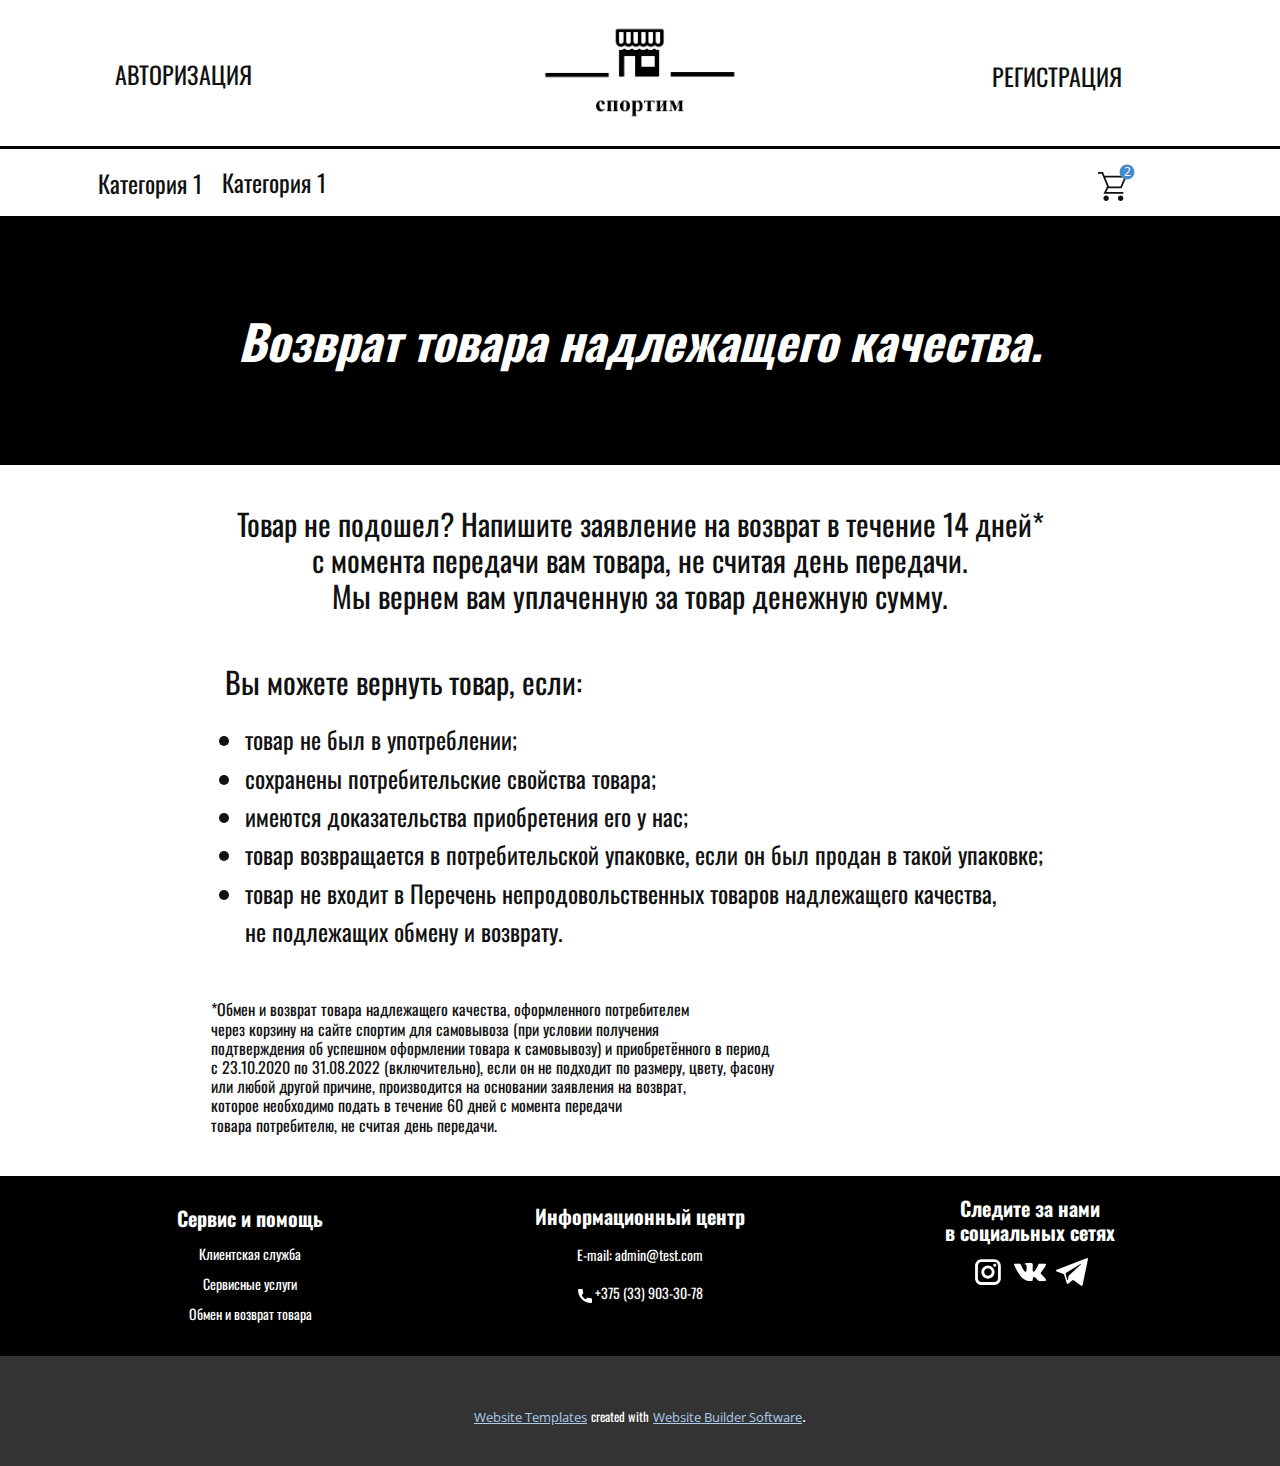
<file: homepageNew/index.html>
<!DOCTYPE html>
<html style="font-size: 16px;">
  <head>
    <meta name="viewport" content="width=device-width, initial-scale=1.0">
    <meta charset="utf-8">
    <meta name="keywords" content="​Возврат товара надлежащего качества.">
    <meta name="description" content="">
    <meta name="page_type" content="np-template-header-footer-from-plugin">
    <title>Возврат</title>
    <link rel="stylesheet" href="nicepage.css" media="screen">
<link rel="stylesheet" href="Возврат.css" media="screen">
    <script class="u-script" type="text/javascript" src="jquery.js" defer=""></script>
    <script class="u-script" type="text/javascript" src="nicepage.js" defer=""></script>
    <meta name="generator" content="Nicepage 4.6.1, nicepage.com">
    <link id="u-theme-google-font" rel="stylesheet" href="https://fonts.googleapis.com/css?family=Roboto:100,100i,300,300i,400,400i,500,500i,700,700i,900,900i|Open+Sans:300,300i,400,400i,500,500i,600,600i,700,700i,800,800i">
    <link id="u-page-google-font" rel="stylesheet" href="https://fonts.googleapis.com/css?family=Oswald:200,300,400,500,600,700">
    
    
    
    
    <script type="application/ld+json">{
		"@context": "http://schema.org",
		"@type": "Organization",
		"name": "",
		"logo": "images/-logos_black.png",
		"sameAs": [
				"https://instagram.com/name"
		]
}</script>
    <meta name="theme-color" content="#478ac9">
    <meta property="og:title" content="Возврат">
    <meta property="og:type" content="website">
  </head>
  <body data-home-page="Возврат.html" data-home-page-title="Возврат" class="u-body u-xl-mode"><header class=" u-clearfix u-header u-section-row-container" id="sec-8ca7"><div class="u-section-rows">
        <div class="u-clearfix u-section-row u-section-row-1" data-animation-name="" data-animation-duration="0" data-animation-delay="0" data-animation-direction="" id="sec-fe57">
          <div class="u-clearfix u-sheet u-valign-middle u-sheet-1">
            <a href="https://nicepage.com/html-website-builder" class="u-hover-feature u-image u-logo u-image-1" data-image-width="882" data-image-height="430">
              <img src="images/-logos_black.png" class="u-logo-image u-logo-image-1">
            </a>
            <p class="u-text u-text-default u-text-1">Авторизация</p>
            <p class="u-text u-text-default u-text-2">Регистрация&nbsp; </p>
          </div>
          
          
          
          
          
          
        </div>
        <div class="u-border-3 u-border-black u-border-no-bottom u-border-no-left u-border-no-right u-section-row u-section-row-2" id="sec-f11b">
          <div class="u-clearfix u-sheet u-sheet-2">
            <div class="u-container-style u-group u-group-1">
              <div class="u-container-layout">
                <p class="u-text u-text-default u-text-3">Категория 1</p>
                <p class="u-text u-text-default u-text-4">Категория 1</p>
              </div>
            </div><!--shopping_cart-->
            <a class="u-shopping-cart u-shopping-cart-1" href="#"><span class="u-icon u-shopping-cart-icon u-icon-1"><svg class="u-svg-link" preserveAspectRatio="xMidYMin slice" viewBox="0 0 16 16" style=""><use xmlns:xlink="http://www.w3.org/1999/xlink" xlink:href="#svg-ea85"></use></svg><svg class="u-svg-content" viewBox="0 0 16 16" x="0px" y="0px" id="svg-ea85"><path d="M14.5,3l-2.1,5H6.1L5.9,7.6L4,3H14.5 M0,0v1h2.1L5,8l-2,4h11v-1H4.6l1-2H13l3-7H3.6L2.8,0H0z M12.5,13
	c-0.8,0-1.5,0.7-1.5,1.5s0.7,1.5,1.5,1.5s1.5-0.7,1.5-1.5S13.3,13,12.5,13L12.5,13z M4.5,13C3.7,13,3,13.7,3,14.5S3.7,16,4.5,16
	S6,15.3,6,14.5S5.3,13,4.5,13L4.5,13z"></path></svg>
        <span class="u-icon-circle u-palette-1-base u-shopping-cart-count" style="font-size: 0.75rem;"><!--shopping_cart_count-->2<!--/shopping_cart_count--></span>
    </span>
            </a><!--/shopping_cart-->
          </div>
          
          
          
          
          
        </div>
      </div></header> 
    <section class="u-align-center u-black u-clearfix u-section-1" id="sec-d2c0">
      <div class="u-clearfix u-sheet u-valign-middle u-sheet-1">
        <h1 class="u-text u-text-1"> Возврат товара надлежащего качества.</h1>
      </div>
    </section>
    <section class="u-clearfix u-section-2" id="sec-f06a">
      <div class="u-clearfix u-sheet u-valign-middle u-sheet-1">
        <p class="u-align-center u-text u-text-1"> Товар не подошел? Напишите заявление на возврат в течение 14 дней*<br>с момента передачи вам товара, не считая день передачи. <br>Мы вернем вам уплаченную за товар денежную сумму.
        </p>
        <p class="u-align-left u-text u-text-2"> Вы можете вернуть товар, если:</p>
        <ul class="u-align-left u-custom-font u-font-oswald u-text u-text-3">
          <li> товар не был в употреблении;</li>
          <li>сохранены потребительские свойства товара;<br>
          </li>
          <li>имеются доказательства приобретения его у нас;<br>
          </li>
          <li>товар возвращается в потребительской упаковке, если он был продан в такой упаковке;<br>
          </li>
          <li>товар не входит в Перечень непродовольственных товаров надлежащего качества,<br>не подлежащих обмену и возврату.<br>
          </li>
        </ul>
        <p class="u-align-left u-text u-text-4"> *Обмен и возврат товара надлежащего качества, оформленного потребителем<br>через корзину на сайте спортим для самовывоза (при условии получения<br>подтверждения об успешном оформлении товара к самовывозу) и приобретённого в период<br>с 23.10.2020 по 31.08.2022 (включительно), если он не подходит по размеру, цвету, фасону<br>или любой другой причине, производится на основании заявления на возврат,<br>которое необходимо подать в течение 60 дней с момента передачи<br>товара потребителю, не считая день передачи.
        </p>
      </div>
    </section>
    
    
    
    <footer class="u-black u-clearfix u-footer" id="sec-4151"><div class="u-clearfix u-sheet u-sheet-1">
        <div class="u-clearfix u-expanded-width u-gutter-30 u-layout-wrap u-layout-wrap-1">
          <div class="u-gutter-0 u-layout">
            <div class="u-layout-row">
              <div class="u-align-center u-container-style u-layout-cell u-left-cell u-size-20 u-size-20-md u-layout-cell-1">
                <div class="u-container-layout u-valign-middle-lg u-valign-middle-md u-valign-middle-xl u-container-layout-1"><!--position-->
                  <div data-position="" class="u-position u-position-1"><!--block-->
                    <div class="u-block">
                      <div class="u-block-container u-clearfix"><!--block_header-->
                        <h5 class="u-block-header u-custom-font u-font-oswald u-text u-text-1"><!--block_header_content--> Сервис и помощь<!--/block_header_content--></h5><!--/block_header--><!--block_content-->
                        <div class="u-block-content u-text"><!--block_content_content--><!--/block_content_content--></div><!--/block_content-->
                      </div>
                    </div><!--/block-->
                  </div><!--/position-->
                  <p class="u-small-text u-text u-text-default u-text-variant u-text-3">Клиентская служба</p>
                  <p class="u-small-text u-text u-text-default u-text-variant u-text-4">Сервисные услуги</p>
                  <p class="u-small-text u-text u-text-default u-text-variant u-text-5">Обмен и возврат товара</p>
                </div>
              </div>
              <div class="u-align-center u-container-style u-layout-cell u-size-20 u-size-20-md u-layout-cell-2">
                <div class="u-container-layout u-valign-top-sm u-valign-top-xs u-container-layout-2"><!--position-->
                  <div data-position="" class="u-position u-position-2"><!--block-->
                    <div class="u-block">
                      <div class="u-block-container u-clearfix"><!--block_header-->
                        <h5 class="u-block-header u-custom-font u-font-oswald u-text u-text-6"><!--block_header_content-->Информационный центр<!--/block_header_content--></h5><!--/block_header--><!--block_content-->
                        <div class="u-block-content u-text u-text-7"><!--block_content_content--><!--/block_content_content--></div><!--/block_content-->
                      </div>
                    </div><!--/block-->
                  </div><!--/position-->
                  <p class="u-small-text u-text u-text-default u-text-variant u-text-8">E-mail: admin@test.com</p>
                  <a href="https://nicepage.cc" class="u-active-none u-bottom-left-radius-0 u-bottom-right-radius-0 u-btn u-btn-rectangle u-button-style u-custom-font u-font-oswald u-hover-none u-none u-radius-0 u-top-left-radius-0 u-top-right-radius-0 u-btn-1"><span class="u-icon"><svg class="u-svg-content" viewBox="0 0 405.333 405.333" x="0px" y="0px" style="width: 1em; height: 1em;"><path d="M373.333,266.88c-25.003,0-49.493-3.904-72.704-11.563c-11.328-3.904-24.192-0.896-31.637,6.699l-46.016,34.752    c-52.8-28.181-86.592-61.952-114.389-114.368l33.813-44.928c8.512-8.512,11.563-20.971,7.915-32.64    C142.592,81.472,138.667,56.96,138.667,32c0-17.643-14.357-32-32-32H32C14.357,0,0,14.357,0,32    c0,205.845,167.488,373.333,373.333,373.333c17.643,0,32-14.357,32-32V298.88C405.333,281.237,390.976,266.88,373.333,266.88z"></path></svg><img></span>&nbsp;+375 (33) 903-30-78
                  </a>
                </div>
              </div>
              <div class="u-align-center u-container-style u-layout-cell u-right-cell u-size-20 u-size-20-md u-layout-cell-3">
                <div class="u-container-layout u-valign-top u-container-layout-3"><!--position-->
                  <div data-position="" class="u-expanded-width u-position u-position-3"><!--block-->
                    <div class="u-block">
                      <div class="u-block-container u-clearfix"><!--block_header-->
                        <h5 class="u-block-header u-custom-font u-font-oswald u-text u-text-9"><!--block_header_content--> Следите за нами<br>в социальных сетях<!--/block_header_content-->
                        </h5><!--/block_header--><!--block_content-->
                        <div class="u-block-content u-text"><!--block_content_content--><!--/block_content_content--></div><!--/block_content-->
                      </div>
                    </div><!--/block-->
                  </div><!--/position-->
                  <div class="u-social-icons u-spacing-10 u-social-icons-1">
                    <a class="u-social-url" title="instagram" target="_blank" href="https://instagram.com/name"><span class="u-icon u-social-icon u-social-instagram u-text-white u-icon-2"><svg class="u-svg-link" preserveAspectRatio="xMidYMin slice" viewBox="0 0 112 112" style=""><use xmlns:xlink="http://www.w3.org/1999/xlink" xlink:href="#svg-9f49"></use></svg><svg class="u-svg-content" viewBox="0 0 112 112" x="0" y="0" id="svg-9f49"><path fill="currentColor" d="M55.9,32.9c-12.8,0-23.2,10.4-23.2,23.2s10.4,23.2,23.2,23.2s23.2-10.4,23.2-23.2S68.7,32.9,55.9,32.9z
	 M55.9,69.4c-7.4,0-13.3-6-13.3-13.3c-0.1-7.4,6-13.3,13.3-13.3s13.3,6,13.3,13.3C69.3,63.5,63.3,69.4,55.9,69.4z"></path><path fill="#FFFFFF" d="M79.7,26.8c-3,0-5.4,2.5-5.4,5.4s2.5,5.4,5.4,5.4c3,0,5.4-2.5,5.4-5.4S82.7,26.8,79.7,26.8z"></path><path fill="currentColor" d="M78.2,11H33.5C21,11,10.8,21.3,10.8,33.7v44.7c0,12.6,10.2,22.8,22.7,22.8h44.7c12.6,0,22.7-10.2,22.7-22.7
	V33.7C100.8,21.1,90.6,11,78.2,11z M91,78.4c0,7.1-5.8,12.8-12.8,12.8H33.5c-7.1,0-12.8-5.8-12.8-12.8V33.7
	c0-7.1,5.8-12.8,12.8-12.8h44.7c7.1,0,12.8,5.8,12.8,12.8V78.4z"></path></svg></span>
                    </a>
                    <a class="u-social-url" target="_blank" data-type="Custom" title="Custom" href=""><span class="u-file-icon u-icon u-social-custom u-social-icon u-text-white u-icon-3"><img src="images/3.png" alt=""></span>
                    </a>
                    <a class="u-social-url" target="_blank" data-type="Custom" title="Custom" href=""><span class="u-file-icon u-icon u-social-custom u-social-icon u-text-white u-icon-4"><img src="images/4.png" alt=""></span>
                    </a>
                  </div>
                </div>
              </div>
            </div>
          </div>
        </div>
      </div></footer>
    <section class="u-backlink u-clearfix u-grey-80">
      <a class="u-link" href="https://nicepage.com/website-templates" target="_blank">
        <span>Website Templates</span>
      </a>
      <p class="u-text">
        <span>created with</span>
      </p>
      <a class="u-link" href="" target="_blank">
        <span>Website Builder Software</span>
      </a>. 
    </section>
  </body>
</html>
</file>
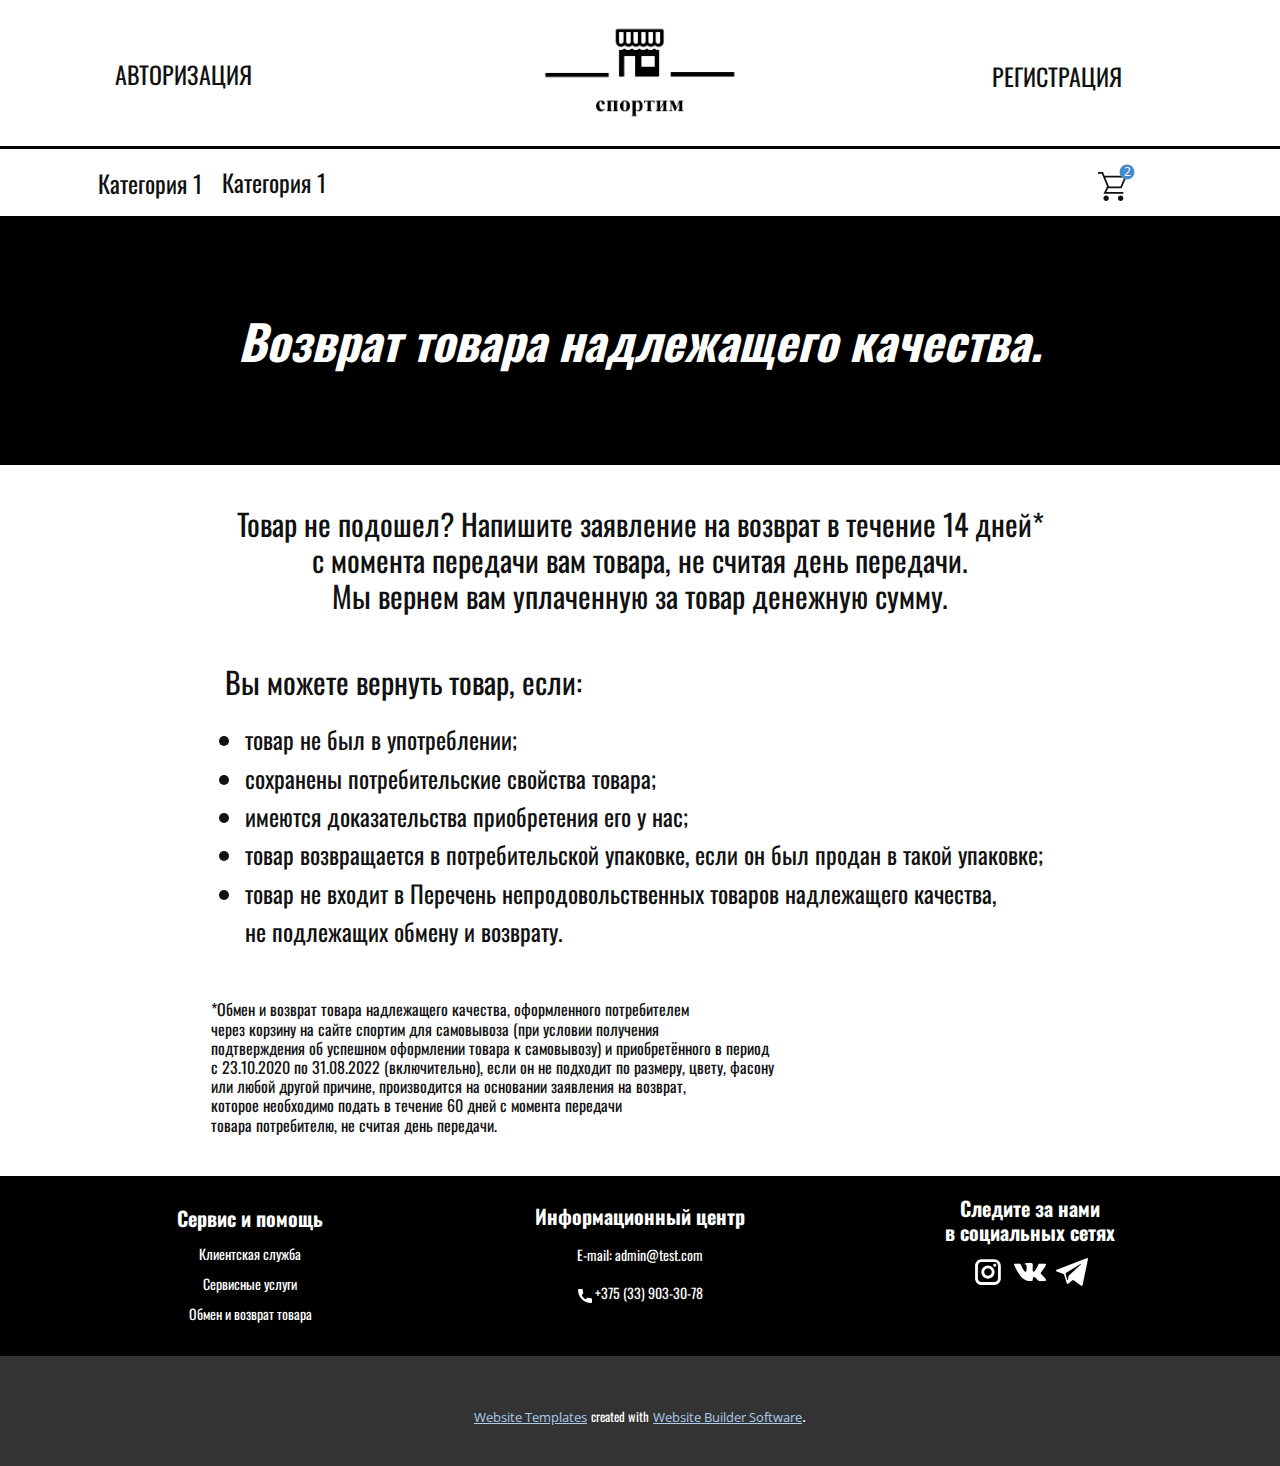
<file: homepageNew/Возврат.html>
<!DOCTYPE html>
<html style="font-size: 16px;">
  <head>
    <meta name="viewport" content="width=device-width, initial-scale=1.0">
    <meta charset="utf-8">
    <meta name="keywords" content="​Возврат товара надлежащего качества.">
    <meta name="description" content="">
    <meta name="page_type" content="np-template-header-footer-from-plugin">
    <title>Возврат</title>
    <link rel="stylesheet" href="nicepage.css" media="screen">
<link rel="stylesheet" href="Возврат.css" media="screen">
    <script class="u-script" type="text/javascript" src="jquery.js" defer=""></script>
    <script class="u-script" type="text/javascript" src="nicepage.js" defer=""></script>
    <meta name="generator" content="Nicepage 4.6.1, nicepage.com">
    <link id="u-theme-google-font" rel="stylesheet" href="https://fonts.googleapis.com/css?family=Roboto:100,100i,300,300i,400,400i,500,500i,700,700i,900,900i|Open+Sans:300,300i,400,400i,500,500i,600,600i,700,700i,800,800i">
    <link id="u-page-google-font" rel="stylesheet" href="https://fonts.googleapis.com/css?family=Oswald:200,300,400,500,600,700">
    
    
    
    
    <script type="application/ld+json">{
		"@context": "http://schema.org",
		"@type": "Organization",
		"name": "",
		"logo": "images/-logos_black.png",
		"sameAs": [
				"https://instagram.com/name"
		]
}</script>
    <meta name="theme-color" content="#478ac9">
    <meta property="og:title" content="Возврат">
    <meta property="og:type" content="website">
  </head>
  <body class="u-body u-xl-mode"><header class=" u-clearfix u-header u-section-row-container" id="sec-8ca7"><div class="u-section-rows">
        <div class="u-clearfix u-section-row u-section-row-1" data-animation-name="" data-animation-duration="0" data-animation-delay="0" data-animation-direction="" id="sec-fe57">
          <div class="u-clearfix u-sheet u-valign-middle u-sheet-1">
            <a href="https://nicepage.com/html-website-builder" class="u-hover-feature u-image u-logo u-image-1" data-image-width="882" data-image-height="430">
              <img src="images/-logos_black.png" class="u-logo-image u-logo-image-1">
            </a>
            <p class="u-text u-text-default u-text-1">Авторизация</p>
            <p class="u-text u-text-default u-text-2">Регистрация&nbsp; </p>
          </div>
          
          
          
          
          
          
        </div>
        <div class="u-border-3 u-border-black u-border-no-bottom u-border-no-left u-border-no-right u-section-row u-section-row-2" id="sec-f11b">
          <div class="u-clearfix u-sheet u-sheet-2">
            <div class="u-container-style u-group u-group-1">
              <div class="u-container-layout">
                <p class="u-text u-text-default u-text-3">Категория 1</p>
                <p class="u-text u-text-default u-text-4">Категория 1</p>
              </div>
            </div><!--shopping_cart-->
            <a class="u-shopping-cart u-shopping-cart-1" href="#"><span class="u-icon u-shopping-cart-icon u-icon-1"><svg class="u-svg-link" preserveAspectRatio="xMidYMin slice" viewBox="0 0 16 16" style=""><use xmlns:xlink="http://www.w3.org/1999/xlink" xlink:href="#svg-ea85"></use></svg><svg class="u-svg-content" viewBox="0 0 16 16" x="0px" y="0px" id="svg-ea85"><path d="M14.5,3l-2.1,5H6.1L5.9,7.6L4,3H14.5 M0,0v1h2.1L5,8l-2,4h11v-1H4.6l1-2H13l3-7H3.6L2.8,0H0z M12.5,13
	c-0.8,0-1.5,0.7-1.5,1.5s0.7,1.5,1.5,1.5s1.5-0.7,1.5-1.5S13.3,13,12.5,13L12.5,13z M4.5,13C3.7,13,3,13.7,3,14.5S3.7,16,4.5,16
	S6,15.3,6,14.5S5.3,13,4.5,13L4.5,13z"></path></svg>
        <span class="u-icon-circle u-palette-1-base u-shopping-cart-count" style="font-size: 0.75rem;"><!--shopping_cart_count-->2<!--/shopping_cart_count--></span>
    </span>
            </a><!--/shopping_cart-->
          </div>
          
          
          
          
          
        </div>
      </div></header> 
    <section class="u-align-center u-black u-clearfix u-section-1" id="sec-d2c0">
      <div class="u-clearfix u-sheet u-valign-middle u-sheet-1">
        <h1 class="u-text u-text-1"> Возврат товара надлежащего качества.</h1>
      </div>
    </section>
    <section class="u-clearfix u-section-2" id="sec-f06a">
      <div class="u-clearfix u-sheet u-valign-middle u-sheet-1">
        <p class="u-align-center u-text u-text-1"> Товар не подошел? Напишите заявление на возврат в течение 14 дней*<br>с момента передачи вам товара, не считая день передачи. <br>Мы вернем вам уплаченную за товар денежную сумму.
        </p>
        <p class="u-align-left u-text u-text-2"> Вы можете вернуть товар, если:</p>
        <ul class="u-align-left u-custom-font u-font-oswald u-text u-text-3">
          <li> товар не был в употреблении;</li>
          <li>сохранены потребительские свойства товара;<br>
          </li>
          <li>имеются доказательства приобретения его у нас;<br>
          </li>
          <li>товар возвращается в потребительской упаковке, если он был продан в такой упаковке;<br>
          </li>
          <li>товар не входит в Перечень непродовольственных товаров надлежащего качества,<br>не подлежащих обмену и возврату.<br>
          </li>
        </ul>
        <p class="u-align-left u-text u-text-4"> *Обмен и возврат товара надлежащего качества, оформленного потребителем<br>через корзину на сайте спортим для самовывоза (при условии получения<br>подтверждения об успешном оформлении товара к самовывозу) и приобретённого в период<br>с 23.10.2020 по 31.08.2022 (включительно), если он не подходит по размеру, цвету, фасону<br>или любой другой причине, производится на основании заявления на возврат,<br>которое необходимо подать в течение 60 дней с момента передачи<br>товара потребителю, не считая день передачи.
        </p>
      </div>
    </section>
    
    
    
    <footer class="u-black u-clearfix u-footer" id="sec-4151"><div class="u-clearfix u-sheet u-sheet-1">
        <div class="u-clearfix u-expanded-width u-gutter-30 u-layout-wrap u-layout-wrap-1">
          <div class="u-gutter-0 u-layout">
            <div class="u-layout-row">
              <div class="u-align-center u-container-style u-layout-cell u-left-cell u-size-20 u-size-20-md u-layout-cell-1">
                <div class="u-container-layout u-valign-middle-lg u-valign-middle-md u-valign-middle-xl u-container-layout-1"><!--position-->
                  <div data-position="" class="u-position u-position-1"><!--block-->
                    <div class="u-block">
                      <div class="u-block-container u-clearfix"><!--block_header-->
                        <h5 class="u-block-header u-custom-font u-font-oswald u-text u-text-1"><!--block_header_content--> Сервис и помощь<!--/block_header_content--></h5><!--/block_header--><!--block_content-->
                        <div class="u-block-content u-text"><!--block_content_content--><!--/block_content_content--></div><!--/block_content-->
                      </div>
                    </div><!--/block-->
                  </div><!--/position-->
                  <p class="u-small-text u-text u-text-default u-text-variant u-text-3">Клиентская служба</p>
                  <p class="u-small-text u-text u-text-default u-text-variant u-text-4">Сервисные услуги</p>
                  <p class="u-small-text u-text u-text-default u-text-variant u-text-5">Обмен и возврат товара</p>
                </div>
              </div>
              <div class="u-align-center u-container-style u-layout-cell u-size-20 u-size-20-md u-layout-cell-2">
                <div class="u-container-layout u-valign-top-sm u-valign-top-xs u-container-layout-2"><!--position-->
                  <div data-position="" class="u-position u-position-2"><!--block-->
                    <div class="u-block">
                      <div class="u-block-container u-clearfix"><!--block_header-->
                        <h5 class="u-block-header u-custom-font u-font-oswald u-text u-text-6"><!--block_header_content-->Информационный центр<!--/block_header_content--></h5><!--/block_header--><!--block_content-->
                        <div class="u-block-content u-text u-text-7"><!--block_content_content--><!--/block_content_content--></div><!--/block_content-->
                      </div>
                    </div><!--/block-->
                  </div><!--/position-->
                  <p class="u-small-text u-text u-text-default u-text-variant u-text-8">E-mail: admin@test.com</p>
                  <a href="https://nicepage.cc" class="u-active-none u-bottom-left-radius-0 u-bottom-right-radius-0 u-btn u-btn-rectangle u-button-style u-custom-font u-font-oswald u-hover-none u-none u-radius-0 u-top-left-radius-0 u-top-right-radius-0 u-btn-1"><span class="u-icon"><svg class="u-svg-content" viewBox="0 0 405.333 405.333" x="0px" y="0px" style="width: 1em; height: 1em;"><path d="M373.333,266.88c-25.003,0-49.493-3.904-72.704-11.563c-11.328-3.904-24.192-0.896-31.637,6.699l-46.016,34.752    c-52.8-28.181-86.592-61.952-114.389-114.368l33.813-44.928c8.512-8.512,11.563-20.971,7.915-32.64    C142.592,81.472,138.667,56.96,138.667,32c0-17.643-14.357-32-32-32H32C14.357,0,0,14.357,0,32    c0,205.845,167.488,373.333,373.333,373.333c17.643,0,32-14.357,32-32V298.88C405.333,281.237,390.976,266.88,373.333,266.88z"></path></svg><img></span>&nbsp;+375 (33) 903-30-78
                  </a>
                </div>
              </div>
              <div class="u-align-center u-container-style u-layout-cell u-right-cell u-size-20 u-size-20-md u-layout-cell-3">
                <div class="u-container-layout u-valign-top u-container-layout-3"><!--position-->
                  <div data-position="" class="u-expanded-width u-position u-position-3"><!--block-->
                    <div class="u-block">
                      <div class="u-block-container u-clearfix"><!--block_header-->
                        <h5 class="u-block-header u-custom-font u-font-oswald u-text u-text-9"><!--block_header_content--> Следите за нами<br>в социальных сетях<!--/block_header_content-->
                        </h5><!--/block_header--><!--block_content-->
                        <div class="u-block-content u-text"><!--block_content_content--><!--/block_content_content--></div><!--/block_content-->
                      </div>
                    </div><!--/block-->
                  </div><!--/position-->
                  <div class="u-social-icons u-spacing-10 u-social-icons-1">
                    <a class="u-social-url" title="instagram" target="_blank" href="https://instagram.com/name"><span class="u-icon u-social-icon u-social-instagram u-text-white u-icon-2"><svg class="u-svg-link" preserveAspectRatio="xMidYMin slice" viewBox="0 0 112 112" style=""><use xmlns:xlink="http://www.w3.org/1999/xlink" xlink:href="#svg-9f49"></use></svg><svg class="u-svg-content" viewBox="0 0 112 112" x="0" y="0" id="svg-9f49"><path fill="currentColor" d="M55.9,32.9c-12.8,0-23.2,10.4-23.2,23.2s10.4,23.2,23.2,23.2s23.2-10.4,23.2-23.2S68.7,32.9,55.9,32.9z
	 M55.9,69.4c-7.4,0-13.3-6-13.3-13.3c-0.1-7.4,6-13.3,13.3-13.3s13.3,6,13.3,13.3C69.3,63.5,63.3,69.4,55.9,69.4z"></path><path fill="#FFFFFF" d="M79.7,26.8c-3,0-5.4,2.5-5.4,5.4s2.5,5.4,5.4,5.4c3,0,5.4-2.5,5.4-5.4S82.7,26.8,79.7,26.8z"></path><path fill="currentColor" d="M78.2,11H33.5C21,11,10.8,21.3,10.8,33.7v44.7c0,12.6,10.2,22.8,22.7,22.8h44.7c12.6,0,22.7-10.2,22.7-22.7
	V33.7C100.8,21.1,90.6,11,78.2,11z M91,78.4c0,7.1-5.8,12.8-12.8,12.8H33.5c-7.1,0-12.8-5.8-12.8-12.8V33.7
	c0-7.1,5.8-12.8,12.8-12.8h44.7c7.1,0,12.8,5.8,12.8,12.8V78.4z"></path></svg></span>
                    </a>
                    <a class="u-social-url" target="_blank" data-type="Custom" title="Custom" href=""><span class="u-file-icon u-icon u-social-custom u-social-icon u-text-white u-icon-3"><img src="images/3.png" alt=""></span>
                    </a>
                    <a class="u-social-url" target="_blank" data-type="Custom" title="Custom" href=""><span class="u-file-icon u-icon u-social-custom u-social-icon u-text-white u-icon-4"><img src="images/4.png" alt=""></span>
                    </a>
                  </div>
                </div>
              </div>
            </div>
          </div>
        </div>
      </div></footer>
    <section class="u-backlink u-clearfix u-grey-80">
      <a class="u-link" href="https://nicepage.com/website-templates" target="_blank">
        <span>Website Templates</span>
      </a>
      <p class="u-text">
        <span>created with</span>
      </p>
      <a class="u-link" href="" target="_blank">
        <span>Website Builder Software</span>
      </a>. 
    </section>
  </body>
</html>
</file>
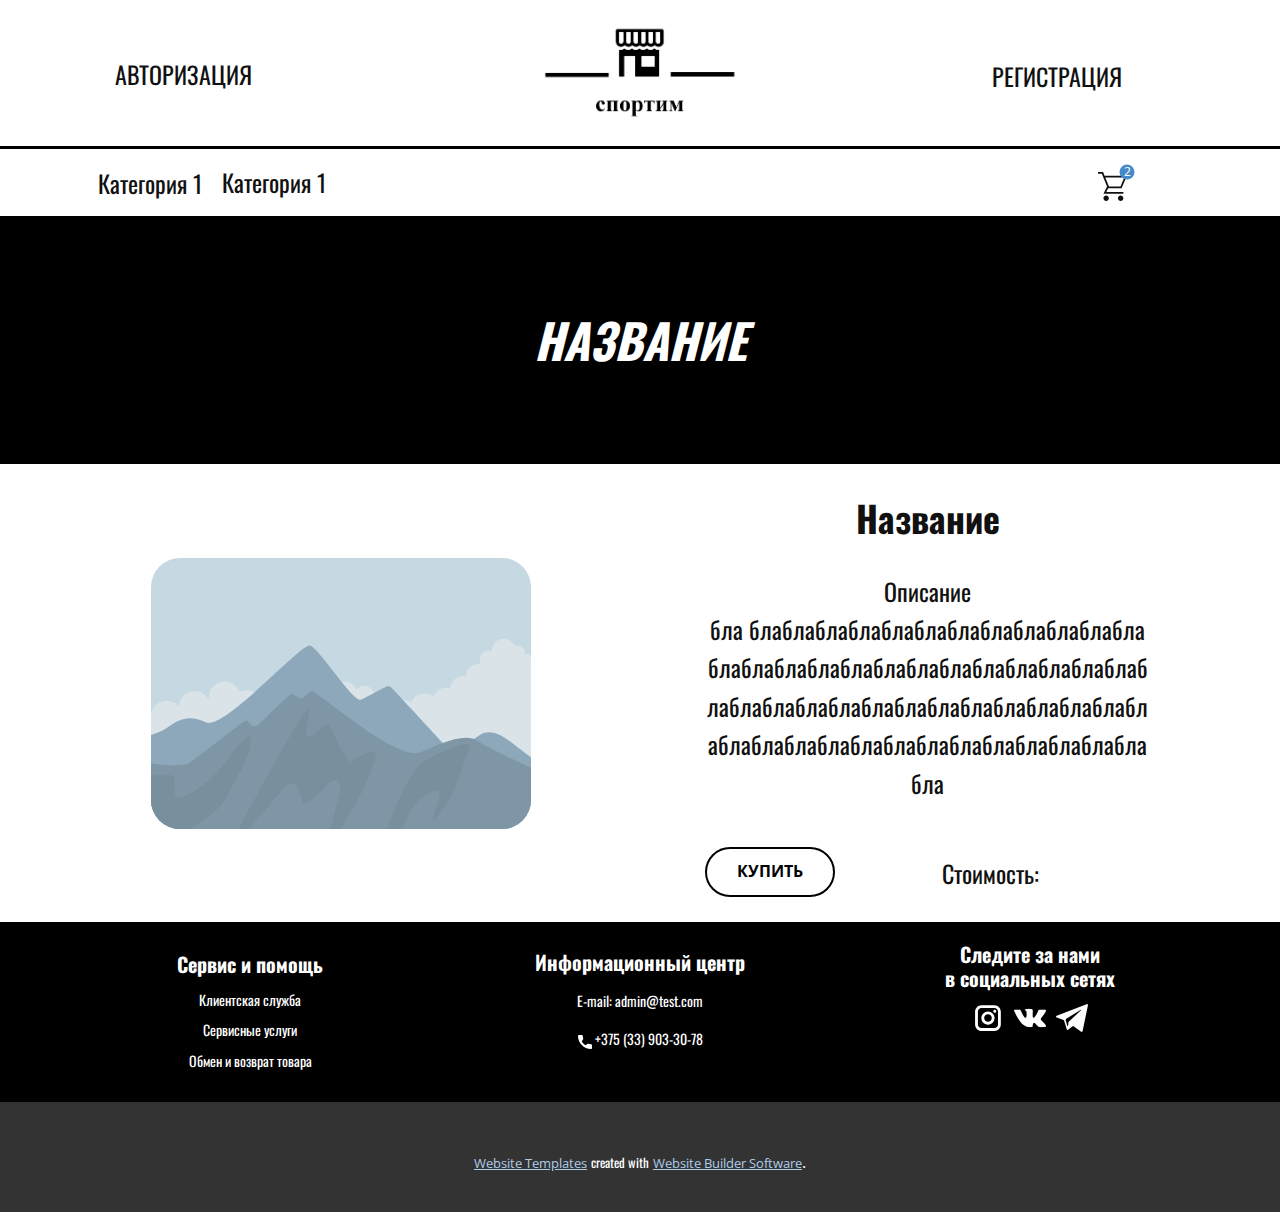
<file: homepageNew/каталог.html>
<!DOCTYPE html>
<html style="font-size: 16px;">
  <head>
    <meta name="viewport" content="width=device-width, initial-scale=1.0">
    <meta charset="utf-8">
    <meta name="keywords" content="НАЗВАНИЕ, Название">
    <meta name="description" content="">
    <meta name="page_type" content="np-template-header-footer-from-plugin">
    <title>каталог</title>
    <link rel="stylesheet" href="nicepage.css" media="screen">
<link rel="stylesheet" href="каталог.css" media="screen">
    <script class="u-script" type="text/javascript" src="jquery.js" defer=""></script>
    <script class="u-script" type="text/javascript" src="nicepage.js" defer=""></script>
    <meta name="generator" content="Nicepage 4.6.1, nicepage.com">
    <link id="u-theme-google-font" rel="stylesheet" href="https://fonts.googleapis.com/css?family=Roboto:100,100i,300,300i,400,400i,500,500i,700,700i,900,900i|Open+Sans:300,300i,400,400i,500,500i,600,600i,700,700i,800,800i">
    <link id="u-page-google-font" rel="stylesheet" href="https://fonts.googleapis.com/css?family=Oswald:200,300,400,500,600,700">
    
    
    
    
    <script type="application/ld+json">{
		"@context": "http://schema.org",
		"@type": "Organization",
		"name": "",
		"logo": "images/-logos_black.png",
		"sameAs": [
				"https://instagram.com/name"
		]
}</script>
    <meta name="theme-color" content="#478ac9">
    <meta property="og:title" content="каталог">
    <meta property="og:type" content="website">
  </head>
  <body class="u-body u-xl-mode"><header class=" u-clearfix u-header u-section-row-container" id="sec-8ca7"><div class="u-section-rows">
        <div class="u-clearfix u-section-row u-section-row-1" data-animation-name="" data-animation-duration="0" data-animation-delay="0" data-animation-direction="" id="sec-fe57">
          <div class="u-clearfix u-sheet u-valign-middle u-sheet-1">
            <a href="https://nicepage.com/html-website-builder" class="u-hover-feature u-image u-logo u-image-1" data-image-width="882" data-image-height="430">
              <img src="images/-logos_black.png" class="u-logo-image u-logo-image-1">
            </a>
            <p class="u-text u-text-default u-text-1">Авторизация</p>
            <p class="u-text u-text-default u-text-2">Регистрация&nbsp; </p>
          </div>
          
          
          
          
          
          
        </div>
        <div class="u-border-3 u-border-black u-border-no-bottom u-border-no-left u-border-no-right u-section-row u-section-row-2" id="sec-f11b">
          <div class="u-clearfix u-sheet u-sheet-2">
            <div class="u-container-style u-group u-group-1">
              <div class="u-container-layout">
                <p class="u-text u-text-default u-text-3">Категория 1</p>
                <p class="u-text u-text-default u-text-4">Категория 1</p>
              </div>
            </div><!--shopping_cart-->
            <a class="u-shopping-cart u-shopping-cart-1" href="#"><span class="u-icon u-shopping-cart-icon u-icon-1"><svg class="u-svg-link" preserveAspectRatio="xMidYMin slice" viewBox="0 0 16 16" style=""><use xmlns:xlink="http://www.w3.org/1999/xlink" xlink:href="#svg-ea85"></use></svg><svg class="u-svg-content" viewBox="0 0 16 16" x="0px" y="0px" id="svg-ea85"><path d="M14.5,3l-2.1,5H6.1L5.9,7.6L4,3H14.5 M0,0v1h2.1L5,8l-2,4h11v-1H4.6l1-2H13l3-7H3.6L2.8,0H0z M12.5,13
	c-0.8,0-1.5,0.7-1.5,1.5s0.7,1.5,1.5,1.5s1.5-0.7,1.5-1.5S13.3,13,12.5,13L12.5,13z M4.5,13C3.7,13,3,13.7,3,14.5S3.7,16,4.5,16
	S6,15.3,6,14.5S5.3,13,4.5,13L4.5,13z"></path></svg>
        <span class="u-icon-circle u-palette-1-base u-shopping-cart-count" style="font-size: 0.75rem;"><!--shopping_cart_count-->2<!--/shopping_cart_count--></span>
    </span>
            </a><!--/shopping_cart-->
          </div>
          
          
          
          
          
        </div>
      </div></header>
    <section class="u-align-center u-black u-clearfix u-section-1" id="sec-35cf">
      <div class="u-clearfix u-sheet u-valign-middle u-sheet-1">
        <h1 class="u-text u-text-default u-text-1">НАЗВАНИЕ</h1>
      </div>
    </section>
    <section class="u-clearfix u-section-2" id="sec-ca49">
      <div class="u-clearfix u-sheet u-valign-middle u-sheet-1">
        <div class="u-clearfix u-expanded-width u-gutter-10 u-layout-wrap u-layout-wrap-1">
          <div class="u-layout" style="">
            <div class="u-layout-row" style="">
              <div class="u-align-center u-container-style u-layout-cell u-left-cell u-size-30 u-size-xs-60 u-layout-cell-1" src="">
                <div class="u-container-layout u-valign-middle u-container-layout-1" src="">
                  <img class="u-hover-feature u-image u-image-round u-radius-29 u-image-1" src="images/14.svg" data-image-width="1080" data-image-height="1080">
                </div>
              </div>
              <div class="u-container-style u-layout-cell u-right-cell u-size-30 u-size-xs-60 u-layout-cell-2" src="">
                <div class="u-container-layout u-container-layout-2">
                  <h2 class="u-align-center u-custom-font u-font-oswald u-text u-text-default u-text-1">Название</h2>
                  <p class="u-align-center u-text u-text-2">Описание бла&nbsp;блаблаблаблаблаблаблаблаблаблаблаблаблаблаблаблаблаблаблаблаблаблаблаблаблаблаблаблаблаблаблаблаблаблаблаблаблаблаблаблаблаблаблаблаблаблаблаблаблаблаблаблабла</p>
                  <a href="#" class="u-border-2 u-border-black u-btn u-btn-round u-button-style u-hover-black u-none u-radius-50 u-text-black u-text-hover-white u-btn-1">купить</a>
                  <p class="u-text u-text-default u-text-3">Стоимость:&nbsp;</p>
                </div>
              </div>
            </div>
          </div>
        </div>
      </div>
      
    </section>
    
    
    
    <footer class="u-black u-clearfix u-footer" id="sec-4151"><div class="u-clearfix u-sheet u-sheet-1">
        <div class="u-clearfix u-expanded-width u-gutter-30 u-layout-wrap u-layout-wrap-1">
          <div class="u-gutter-0 u-layout">
            <div class="u-layout-row">
              <div class="u-align-center u-container-style u-layout-cell u-left-cell u-size-20 u-size-20-md u-layout-cell-1">
                <div class="u-container-layout u-valign-middle-lg u-valign-middle-md u-valign-middle-xl u-container-layout-1"><!--position-->
                  <div data-position="" class="u-position u-position-1"><!--block-->
                    <div class="u-block">
                      <div class="u-block-container u-clearfix"><!--block_header-->
                        <h5 class="u-block-header u-custom-font u-font-oswald u-text u-text-1"><!--block_header_content--> Сервис и помощь<!--/block_header_content--></h5><!--/block_header--><!--block_content-->
                        <div class="u-block-content u-text"><!--block_content_content--><!--/block_content_content--></div><!--/block_content-->
                      </div>
                    </div><!--/block-->
                  </div><!--/position-->
                  <p class="u-small-text u-text u-text-default u-text-variant u-text-3">Клиентская служба</p>
                  <p class="u-small-text u-text u-text-default u-text-variant u-text-4">Сервисные услуги</p>
                  <p class="u-small-text u-text u-text-default u-text-variant u-text-5">Обмен и возврат товара</p>
                </div>
              </div>
              <div class="u-align-center u-container-style u-layout-cell u-size-20 u-size-20-md u-layout-cell-2">
                <div class="u-container-layout u-valign-top-sm u-valign-top-xs u-container-layout-2"><!--position-->
                  <div data-position="" class="u-position u-position-2"><!--block-->
                    <div class="u-block">
                      <div class="u-block-container u-clearfix"><!--block_header-->
                        <h5 class="u-block-header u-custom-font u-font-oswald u-text u-text-6"><!--block_header_content-->Информационный центр<!--/block_header_content--></h5><!--/block_header--><!--block_content-->
                        <div class="u-block-content u-text u-text-7"><!--block_content_content--><!--/block_content_content--></div><!--/block_content-->
                      </div>
                    </div><!--/block-->
                  </div><!--/position-->
                  <p class="u-small-text u-text u-text-default u-text-variant u-text-8">E-mail: admin@test.com</p>
                  <a href="https://nicepage.cc" class="u-active-none u-bottom-left-radius-0 u-bottom-right-radius-0 u-btn u-btn-rectangle u-button-style u-custom-font u-font-oswald u-hover-none u-none u-radius-0 u-top-left-radius-0 u-top-right-radius-0 u-btn-1"><span class="u-icon"><svg class="u-svg-content" viewBox="0 0 405.333 405.333" x="0px" y="0px" style="width: 1em; height: 1em;"><path d="M373.333,266.88c-25.003,0-49.493-3.904-72.704-11.563c-11.328-3.904-24.192-0.896-31.637,6.699l-46.016,34.752    c-52.8-28.181-86.592-61.952-114.389-114.368l33.813-44.928c8.512-8.512,11.563-20.971,7.915-32.64    C142.592,81.472,138.667,56.96,138.667,32c0-17.643-14.357-32-32-32H32C14.357,0,0,14.357,0,32    c0,205.845,167.488,373.333,373.333,373.333c17.643,0,32-14.357,32-32V298.88C405.333,281.237,390.976,266.88,373.333,266.88z"></path></svg><img></span>&nbsp;+375 (33) 903-30-78
                  </a>
                </div>
              </div>
              <div class="u-align-center u-container-style u-layout-cell u-right-cell u-size-20 u-size-20-md u-layout-cell-3">
                <div class="u-container-layout u-valign-top u-container-layout-3"><!--position-->
                  <div data-position="" class="u-expanded-width u-position u-position-3"><!--block-->
                    <div class="u-block">
                      <div class="u-block-container u-clearfix"><!--block_header-->
                        <h5 class="u-block-header u-custom-font u-font-oswald u-text u-text-9"><!--block_header_content--> Следите за нами<br>в социальных сетях<!--/block_header_content-->
                        </h5><!--/block_header--><!--block_content-->
                        <div class="u-block-content u-text"><!--block_content_content--><!--/block_content_content--></div><!--/block_content-->
                      </div>
                    </div><!--/block-->
                  </div><!--/position-->
                  <div class="u-social-icons u-spacing-10 u-social-icons-1">
                    <a class="u-social-url" title="instagram" target="_blank" href="https://instagram.com/name"><span class="u-icon u-social-icon u-social-instagram u-text-white u-icon-2"><svg class="u-svg-link" preserveAspectRatio="xMidYMin slice" viewBox="0 0 112 112" style=""><use xmlns:xlink="http://www.w3.org/1999/xlink" xlink:href="#svg-9f49"></use></svg><svg class="u-svg-content" viewBox="0 0 112 112" x="0" y="0" id="svg-9f49"><path fill="currentColor" d="M55.9,32.9c-12.8,0-23.2,10.4-23.2,23.2s10.4,23.2,23.2,23.2s23.2-10.4,23.2-23.2S68.7,32.9,55.9,32.9z
	 M55.9,69.4c-7.4,0-13.3-6-13.3-13.3c-0.1-7.4,6-13.3,13.3-13.3s13.3,6,13.3,13.3C69.3,63.5,63.3,69.4,55.9,69.4z"></path><path fill="#FFFFFF" d="M79.7,26.8c-3,0-5.4,2.5-5.4,5.4s2.5,5.4,5.4,5.4c3,0,5.4-2.5,5.4-5.4S82.7,26.8,79.7,26.8z"></path><path fill="currentColor" d="M78.2,11H33.5C21,11,10.8,21.3,10.8,33.7v44.7c0,12.6,10.2,22.8,22.7,22.8h44.7c12.6,0,22.7-10.2,22.7-22.7
	V33.7C100.8,21.1,90.6,11,78.2,11z M91,78.4c0,7.1-5.8,12.8-12.8,12.8H33.5c-7.1,0-12.8-5.8-12.8-12.8V33.7
	c0-7.1,5.8-12.8,12.8-12.8h44.7c7.1,0,12.8,5.8,12.8,12.8V78.4z"></path></svg></span>
                    </a>
                    <a class="u-social-url" target="_blank" data-type="Custom" title="Custom" href=""><span class="u-file-icon u-icon u-social-custom u-social-icon u-text-white u-icon-3"><img src="images/3.png" alt=""></span>
                    </a>
                    <a class="u-social-url" target="_blank" data-type="Custom" title="Custom" href=""><span class="u-file-icon u-icon u-social-custom u-social-icon u-text-white u-icon-4"><img src="images/4.png" alt=""></span>
                    </a>
                  </div>
                </div>
              </div>
            </div>
          </div>
        </div>
      </div></footer>
    <section class="u-backlink u-clearfix u-grey-80">
      <a class="u-link" href="https://nicepage.com/website-templates" target="_blank">
        <span>Website Templates</span>
      </a>
      <p class="u-text">
        <span>created with</span>
      </p>
      <a class="u-link" href="" target="_blank">
        <span>Website Builder Software</span>
      </a>. 
    </section>
  </body>
</html>
</file>
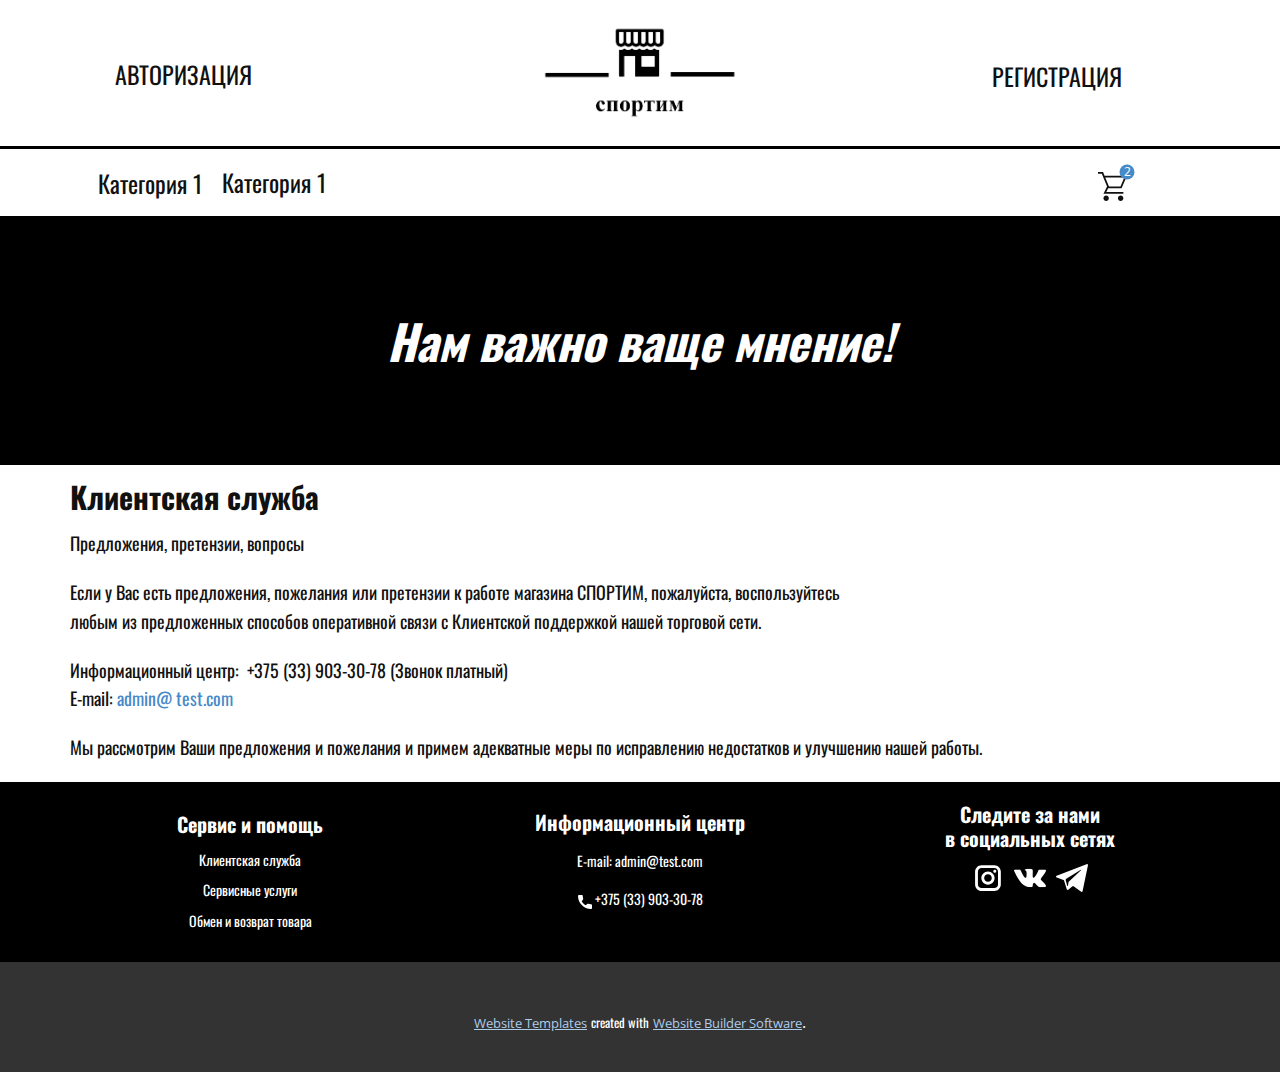
<file: homepageNew/Клиентская-служба.html>
<!DOCTYPE html>
<html style="font-size: 16px;">
  <head>
    <meta name="viewport" content="width=device-width, initial-scale=1.0">
    <meta charset="utf-8">
    <meta name="keywords" content="Нам важно ваще мнение!">
    <meta name="description" content="">
    <meta name="page_type" content="np-template-header-footer-from-plugin">
    <title>Клиентская служба</title>
    <link rel="stylesheet" href="nicepage.css" media="screen">
<link rel="stylesheet" href="Клиентская-служба.css" media="screen">
    <script class="u-script" type="text/javascript" src="jquery.js" defer=""></script>
    <script class="u-script" type="text/javascript" src="nicepage.js" defer=""></script>
    <meta name="generator" content="Nicepage 4.6.1, nicepage.com">
    <link id="u-theme-google-font" rel="stylesheet" href="https://fonts.googleapis.com/css?family=Roboto:100,100i,300,300i,400,400i,500,500i,700,700i,900,900i|Open+Sans:300,300i,400,400i,500,500i,600,600i,700,700i,800,800i">
    <link id="u-page-google-font" rel="stylesheet" href="https://fonts.googleapis.com/css?family=Oswald:200,300,400,500,600,700">
    
    
    
    
    <script type="application/ld+json">{
		"@context": "http://schema.org",
		"@type": "Organization",
		"name": "",
		"logo": "images/-logos_black.png",
		"sameAs": [
				"https://instagram.com/name"
		]
}</script>
    <meta name="theme-color" content="#478ac9">
    <meta property="og:title" content="Клиентская служба">
    <meta property="og:type" content="website">
  </head>
  <body class="u-body u-xl-mode"><header class=" u-clearfix u-header u-section-row-container" id="sec-8ca7"><div class="u-section-rows">
        <div class="u-clearfix u-section-row u-section-row-1" data-animation-name="" data-animation-duration="0" data-animation-delay="0" data-animation-direction="" id="sec-fe57">
          <div class="u-clearfix u-sheet u-valign-middle u-sheet-1">
            <a href="https://nicepage.com/html-website-builder" class="u-hover-feature u-image u-logo u-image-1" data-image-width="882" data-image-height="430">
              <img src="images/-logos_black.png" class="u-logo-image u-logo-image-1">
            </a>
            <p class="u-text u-text-default u-text-1">Авторизация</p>
            <p class="u-text u-text-default u-text-2">Регистрация&nbsp; </p>
          </div>
          
          
          
          
          
          
        </div>
        <div class="u-border-3 u-border-black u-border-no-bottom u-border-no-left u-border-no-right u-section-row u-section-row-2" id="sec-f11b">
          <div class="u-clearfix u-sheet u-sheet-2">
            <div class="u-container-style u-group u-group-1">
              <div class="u-container-layout">
                <p class="u-text u-text-default u-text-3">Категория 1</p>
                <p class="u-text u-text-default u-text-4">Категория 1</p>
              </div>
            </div><!--shopping_cart-->
            <a class="u-shopping-cart u-shopping-cart-1" href="#"><span class="u-icon u-shopping-cart-icon u-icon-1"><svg class="u-svg-link" preserveAspectRatio="xMidYMin slice" viewBox="0 0 16 16" style=""><use xmlns:xlink="http://www.w3.org/1999/xlink" xlink:href="#svg-ea85"></use></svg><svg class="u-svg-content" viewBox="0 0 16 16" x="0px" y="0px" id="svg-ea85"><path d="M14.5,3l-2.1,5H6.1L5.9,7.6L4,3H14.5 M0,0v1h2.1L5,8l-2,4h11v-1H4.6l1-2H13l3-7H3.6L2.8,0H0z M12.5,13
	c-0.8,0-1.5,0.7-1.5,1.5s0.7,1.5,1.5,1.5s1.5-0.7,1.5-1.5S13.3,13,12.5,13L12.5,13z M4.5,13C3.7,13,3,13.7,3,14.5S3.7,16,4.5,16
	S6,15.3,6,14.5S5.3,13,4.5,13L4.5,13z"></path></svg>
        <span class="u-icon-circle u-palette-1-base u-shopping-cart-count" style="font-size: 0.75rem;"><!--shopping_cart_count-->2<!--/shopping_cart_count--></span>
    </span>
            </a><!--/shopping_cart-->
          </div>
          
          
          
          
          
        </div>
      </div></header> 
    <section class="u-align-center u-black u-clearfix u-section-1" id="sec-d10a">
      <div class="u-clearfix u-sheet u-valign-middle u-sheet-1">
        <h1 class="u-text u-text-1">Нам важно ваще мнение!</h1>
      </div>
    </section>
    <section class="u-clearfix u-white u-section-2" id="sec-c8fe">
      <div class="u-clearfix u-sheet u-sheet-1">
        <h3 class="u-custom-font u-font-oswald u-text u-text-1"> Клиентская служба</h3>
        <p class="u-text u-text-2"> Предложения, претензии, вопросы</p>
        <p class="u-text u-text-3"> Если у Вас есть предложения, пожелания или претензии к работе магазина СПОРТИМ, пожалуйста, воспользуйтесь любым из предложенных способов оперативной связи с Клиентской поддержкой нашей торговой сети.</p>
        <p class="u-text u-text-4"> Информационный центр:&nbsp; +375 (33) 903-30-78 (Звонок платный)<br>E-mail:&nbsp;<a href="mailto:support@sportmaster.by" class="u-active-none u-border-none u-btn u-button-style u-hover-none u-none u-text-palette-1-base u-btn-1">admin@</a>
          <span class="u-text-palette-1-base">test.com</span>
        </p>
        <p class="u-text u-text-5">Мы рассмотрим Ваши предложения и пожелания и примем адекватные меры по исправлению недостатков и улучшению нашей работы.</p>
      </div>
    </section>
    
    
    
    <footer class="u-black u-clearfix u-footer" id="sec-4151"><div class="u-clearfix u-sheet u-sheet-1">
        <div class="u-clearfix u-expanded-width u-gutter-30 u-layout-wrap u-layout-wrap-1">
          <div class="u-gutter-0 u-layout">
            <div class="u-layout-row">
              <div class="u-align-center u-container-style u-layout-cell u-left-cell u-size-20 u-size-20-md u-layout-cell-1">
                <div class="u-container-layout u-valign-middle-lg u-valign-middle-md u-valign-middle-xl u-container-layout-1"><!--position-->
                  <div data-position="" class="u-position u-position-1"><!--block-->
                    <div class="u-block">
                      <div class="u-block-container u-clearfix"><!--block_header-->
                        <h5 class="u-block-header u-custom-font u-font-oswald u-text u-text-1"><!--block_header_content--> Сервис и помощь<!--/block_header_content--></h5><!--/block_header--><!--block_content-->
                        <div class="u-block-content u-text"><!--block_content_content--><!--/block_content_content--></div><!--/block_content-->
                      </div>
                    </div><!--/block-->
                  </div><!--/position-->
                  <p class="u-small-text u-text u-text-default u-text-variant u-text-3">Клиентская служба</p>
                  <p class="u-small-text u-text u-text-default u-text-variant u-text-4">Сервисные услуги</p>
                  <p class="u-small-text u-text u-text-default u-text-variant u-text-5">Обмен и возврат товара</p>
                </div>
              </div>
              <div class="u-align-center u-container-style u-layout-cell u-size-20 u-size-20-md u-layout-cell-2">
                <div class="u-container-layout u-valign-top-sm u-valign-top-xs u-container-layout-2"><!--position-->
                  <div data-position="" class="u-position u-position-2"><!--block-->
                    <div class="u-block">
                      <div class="u-block-container u-clearfix"><!--block_header-->
                        <h5 class="u-block-header u-custom-font u-font-oswald u-text u-text-6"><!--block_header_content-->Информационный центр<!--/block_header_content--></h5><!--/block_header--><!--block_content-->
                        <div class="u-block-content u-text u-text-7"><!--block_content_content--><!--/block_content_content--></div><!--/block_content-->
                      </div>
                    </div><!--/block-->
                  </div><!--/position-->
                  <p class="u-small-text u-text u-text-default u-text-variant u-text-8">E-mail: admin@test.com</p>
                  <a href="https://nicepage.cc" class="u-active-none u-bottom-left-radius-0 u-bottom-right-radius-0 u-btn u-btn-rectangle u-button-style u-custom-font u-font-oswald u-hover-none u-none u-radius-0 u-top-left-radius-0 u-top-right-radius-0 u-btn-1"><span class="u-icon"><svg class="u-svg-content" viewBox="0 0 405.333 405.333" x="0px" y="0px" style="width: 1em; height: 1em;"><path d="M373.333,266.88c-25.003,0-49.493-3.904-72.704-11.563c-11.328-3.904-24.192-0.896-31.637,6.699l-46.016,34.752    c-52.8-28.181-86.592-61.952-114.389-114.368l33.813-44.928c8.512-8.512,11.563-20.971,7.915-32.64    C142.592,81.472,138.667,56.96,138.667,32c0-17.643-14.357-32-32-32H32C14.357,0,0,14.357,0,32    c0,205.845,167.488,373.333,373.333,373.333c17.643,0,32-14.357,32-32V298.88C405.333,281.237,390.976,266.88,373.333,266.88z"></path></svg><img></span>&nbsp;+375 (33) 903-30-78
                  </a>
                </div>
              </div>
              <div class="u-align-center u-container-style u-layout-cell u-right-cell u-size-20 u-size-20-md u-layout-cell-3">
                <div class="u-container-layout u-valign-top u-container-layout-3"><!--position-->
                  <div data-position="" class="u-expanded-width u-position u-position-3"><!--block-->
                    <div class="u-block">
                      <div class="u-block-container u-clearfix"><!--block_header-->
                        <h5 class="u-block-header u-custom-font u-font-oswald u-text u-text-9"><!--block_header_content--> Следите за нами<br>в социальных сетях<!--/block_header_content-->
                        </h5><!--/block_header--><!--block_content-->
                        <div class="u-block-content u-text"><!--block_content_content--><!--/block_content_content--></div><!--/block_content-->
                      </div>
                    </div><!--/block-->
                  </div><!--/position-->
                  <div class="u-social-icons u-spacing-10 u-social-icons-1">
                    <a class="u-social-url" title="instagram" target="_blank" href="https://instagram.com/name"><span class="u-icon u-social-icon u-social-instagram u-text-white u-icon-2"><svg class="u-svg-link" preserveAspectRatio="xMidYMin slice" viewBox="0 0 112 112" style=""><use xmlns:xlink="http://www.w3.org/1999/xlink" xlink:href="#svg-9f49"></use></svg><svg class="u-svg-content" viewBox="0 0 112 112" x="0" y="0" id="svg-9f49"><path fill="currentColor" d="M55.9,32.9c-12.8,0-23.2,10.4-23.2,23.2s10.4,23.2,23.2,23.2s23.2-10.4,23.2-23.2S68.7,32.9,55.9,32.9z
	 M55.9,69.4c-7.4,0-13.3-6-13.3-13.3c-0.1-7.4,6-13.3,13.3-13.3s13.3,6,13.3,13.3C69.3,63.5,63.3,69.4,55.9,69.4z"></path><path fill="#FFFFFF" d="M79.7,26.8c-3,0-5.4,2.5-5.4,5.4s2.5,5.4,5.4,5.4c3,0,5.4-2.5,5.4-5.4S82.7,26.8,79.7,26.8z"></path><path fill="currentColor" d="M78.2,11H33.5C21,11,10.8,21.3,10.8,33.7v44.7c0,12.6,10.2,22.8,22.7,22.8h44.7c12.6,0,22.7-10.2,22.7-22.7
	V33.7C100.8,21.1,90.6,11,78.2,11z M91,78.4c0,7.1-5.8,12.8-12.8,12.8H33.5c-7.1,0-12.8-5.8-12.8-12.8V33.7
	c0-7.1,5.8-12.8,12.8-12.8h44.7c7.1,0,12.8,5.8,12.8,12.8V78.4z"></path></svg></span>
                    </a>
                    <a class="u-social-url" target="_blank" data-type="Custom" title="Custom" href=""><span class="u-file-icon u-icon u-social-custom u-social-icon u-text-white u-icon-3"><img src="images/3.png" alt=""></span>
                    </a>
                    <a class="u-social-url" target="_blank" data-type="Custom" title="Custom" href=""><span class="u-file-icon u-icon u-social-custom u-social-icon u-text-white u-icon-4"><img src="images/4.png" alt=""></span>
                    </a>
                  </div>
                </div>
              </div>
            </div>
          </div>
        </div>
      </div></footer>
    <section class="u-backlink u-clearfix u-grey-80">
      <a class="u-link" href="https://nicepage.com/website-templates" target="_blank">
        <span>Website Templates</span>
      </a>
      <p class="u-text">
        <span>created with</span>
      </p>
      <a class="u-link" href="" target="_blank">
        <span>Website Builder Software</span>
      </a>. 
    </section>
  </body>
</html>
</file>
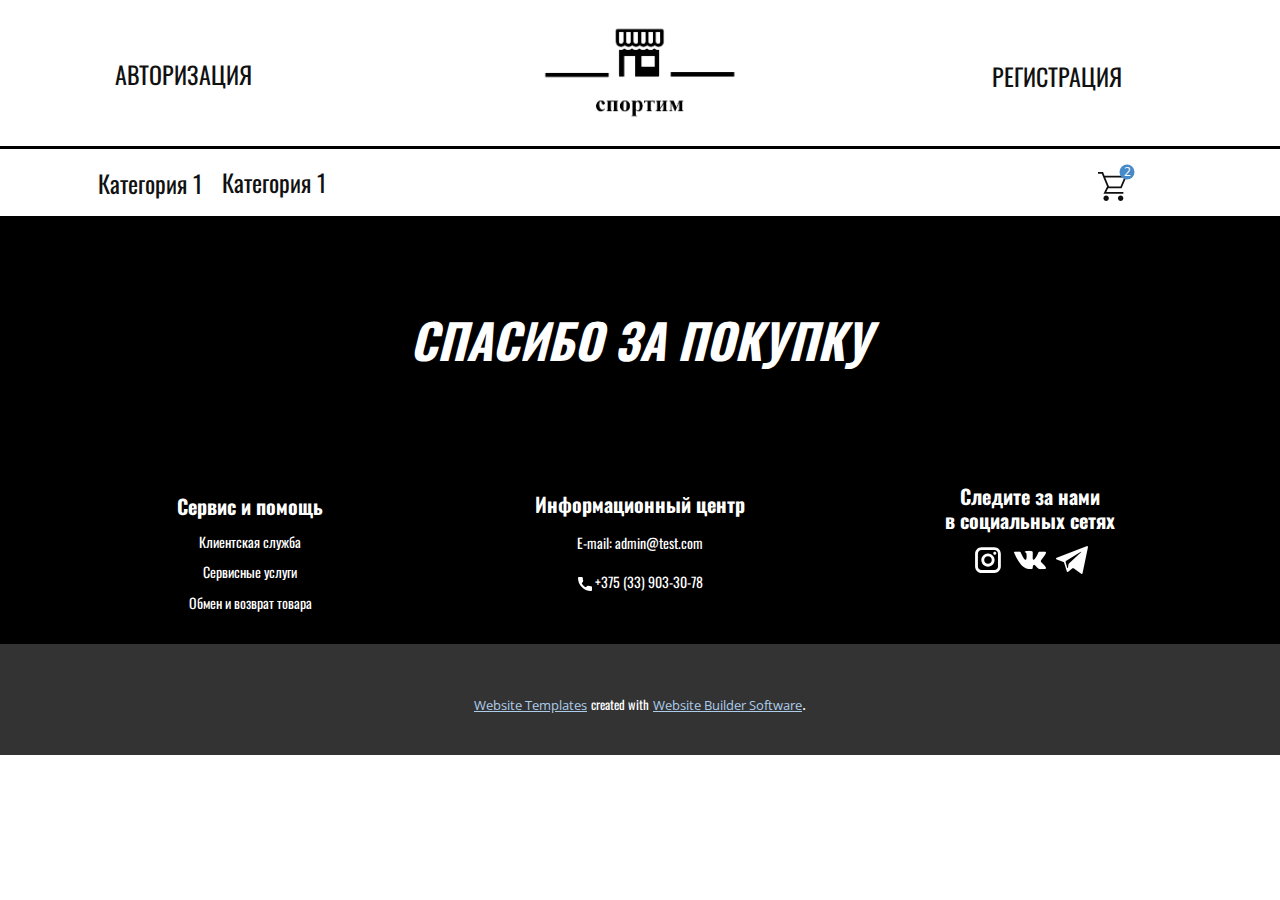
<file: homepageNew/коорзина.html>
<!DOCTYPE html>
<html style="font-size: 16px;">
  <head>
    <meta name="viewport" content="width=device-width, initial-scale=1.0">
    <meta charset="utf-8">
    <meta name="keywords" content="Название">
    <meta name="description" content="">
    <meta name="page_type" content="np-template-header-footer-from-plugin">
    <title>коорзина</title>
    <link rel="stylesheet" href="nicepage.css" media="screen">
<link rel="stylesheet" href="коорзина.css" media="screen">
    <script class="u-script" type="text/javascript" src="jquery.js" defer=""></script>
    <script class="u-script" type="text/javascript" src="nicepage.js" defer=""></script>
    <meta name="generator" content="Nicepage 4.6.1, nicepage.com">
    <link id="u-theme-google-font" rel="stylesheet" href="https://fonts.googleapis.com/css?family=Roboto:100,100i,300,300i,400,400i,500,500i,700,700i,900,900i|Open+Sans:300,300i,400,400i,500,500i,600,600i,700,700i,800,800i">
    <link id="u-page-google-font" rel="stylesheet" href="https://fonts.googleapis.com/css?family=Oswald:200,300,400,500,600,700">
    
    
    
    <script type="application/ld+json">{
		"@context": "http://schema.org",
		"@type": "Organization",
		"name": "",
		"logo": "images/-logos_black.png",
		"sameAs": [
				"https://instagram.com/name"
		]
}</script>
    <meta name="theme-color" content="#478ac9">
    <meta property="og:title" content="коорзина">
    <meta property="og:type" content="website">
  </head>
  <body class="u-body u-xl-mode"><header class=" u-clearfix u-header u-section-row-container" id="sec-8ca7"><div class="u-section-rows">
        <div class="u-clearfix u-section-row u-section-row-1" data-animation-name="" data-animation-duration="0" data-animation-delay="0" data-animation-direction="" id="sec-fe57">
          <div class="u-clearfix u-sheet u-valign-middle u-sheet-1">
            <a href="https://nicepage.com/html-website-builder" class="u-hover-feature u-image u-logo u-image-1" data-image-width="882" data-image-height="430">
              <img src="images/-logos_black.png" class="u-logo-image u-logo-image-1">
            </a>
            <p class="u-text u-text-default u-text-1">Авторизация</p>
            <p class="u-text u-text-default u-text-2">Регистрация&nbsp; </p>
          </div>
          
          
          
          
          
          
        </div>
        <div class="u-border-3 u-border-black u-border-no-bottom u-border-no-left u-border-no-right u-section-row u-section-row-2" id="sec-f11b">
          <div class="u-clearfix u-sheet u-sheet-2">
            <div class="u-container-style u-group u-group-1">
              <div class="u-container-layout">
                <p class="u-text u-text-default u-text-3">Категория 1</p>
                <p class="u-text u-text-default u-text-4">Категория 1</p>
              </div>
            </div><!--shopping_cart-->
            <a class="u-shopping-cart u-shopping-cart-1" href="#"><span class="u-icon u-shopping-cart-icon u-icon-1"><svg class="u-svg-link" preserveAspectRatio="xMidYMin slice" viewBox="0 0 16 16" style=""><use xmlns:xlink="http://www.w3.org/1999/xlink" xlink:href="#svg-ea85"></use></svg><svg class="u-svg-content" viewBox="0 0 16 16" x="0px" y="0px" id="svg-ea85"><path d="M14.5,3l-2.1,5H6.1L5.9,7.6L4,3H14.5 M0,0v1h2.1L5,8l-2,4h11v-1H4.6l1-2H13l3-7H3.6L2.8,0H0z M12.5,13
	c-0.8,0-1.5,0.7-1.5,1.5s0.7,1.5,1.5,1.5s1.5-0.7,1.5-1.5S13.3,13,12.5,13L12.5,13z M4.5,13C3.7,13,3,13.7,3,14.5S3.7,16,4.5,16
	S6,15.3,6,14.5S5.3,13,4.5,13L4.5,13z"></path></svg>
        <span class="u-icon-circle u-palette-1-base u-shopping-cart-count" style="font-size: 0.75rem;"><!--shopping_cart_count-->2<!--/shopping_cart_count--></span>
    </span>
            </a><!--/shopping_cart-->
          </div>
          
          
          
          
          
        </div>
      </div></header>
    <section class="u-align-center u-black u-clearfix u-section-1" id="sec-0c13">
      <div class="u-clearfix u-sheet u-valign-middle u-sheet-1">
        <h1 class="u-text u-text-default u-text-1">СПАСИБО ЗА ПОКУПКУ</h1>
      </div>
    </section>
    
    
    
    <footer class="u-black u-clearfix u-footer" id="sec-4151"><div class="u-clearfix u-sheet u-sheet-1">
        <div class="u-clearfix u-expanded-width u-gutter-30 u-layout-wrap u-layout-wrap-1">
          <div class="u-gutter-0 u-layout">
            <div class="u-layout-row">
              <div class="u-align-center u-container-style u-layout-cell u-left-cell u-size-20 u-size-20-md u-layout-cell-1">
                <div class="u-container-layout u-valign-middle-lg u-valign-middle-md u-valign-middle-xl u-container-layout-1"><!--position-->
                  <div data-position="" class="u-position u-position-1"><!--block-->
                    <div class="u-block">
                      <div class="u-block-container u-clearfix"><!--block_header-->
                        <h5 class="u-block-header u-custom-font u-font-oswald u-text u-text-1"><!--block_header_content--> Сервис и помощь<!--/block_header_content--></h5><!--/block_header--><!--block_content-->
                        <div class="u-block-content u-text"><!--block_content_content--><!--/block_content_content--></div><!--/block_content-->
                      </div>
                    </div><!--/block-->
                  </div><!--/position-->
                  <p class="u-small-text u-text u-text-default u-text-variant u-text-3">Клиентская служба</p>
                  <p class="u-small-text u-text u-text-default u-text-variant u-text-4">Сервисные услуги</p>
                  <p class="u-small-text u-text u-text-default u-text-variant u-text-5">Обмен и возврат товара</p>
                </div>
              </div>
              <div class="u-align-center u-container-style u-layout-cell u-size-20 u-size-20-md u-layout-cell-2">
                <div class="u-container-layout u-valign-top-sm u-valign-top-xs u-container-layout-2"><!--position-->
                  <div data-position="" class="u-position u-position-2"><!--block-->
                    <div class="u-block">
                      <div class="u-block-container u-clearfix"><!--block_header-->
                        <h5 class="u-block-header u-custom-font u-font-oswald u-text u-text-6"><!--block_header_content-->Информационный центр<!--/block_header_content--></h5><!--/block_header--><!--block_content-->
                        <div class="u-block-content u-text u-text-7"><!--block_content_content--><!--/block_content_content--></div><!--/block_content-->
                      </div>
                    </div><!--/block-->
                  </div><!--/position-->
                  <p class="u-small-text u-text u-text-default u-text-variant u-text-8">E-mail: admin@test.com</p>
                  <a href="https://nicepage.cc" class="u-active-none u-bottom-left-radius-0 u-bottom-right-radius-0 u-btn u-btn-rectangle u-button-style u-custom-font u-font-oswald u-hover-none u-none u-radius-0 u-top-left-radius-0 u-top-right-radius-0 u-btn-1"><span class="u-icon"><svg class="u-svg-content" viewBox="0 0 405.333 405.333" x="0px" y="0px" style="width: 1em; height: 1em;"><path d="M373.333,266.88c-25.003,0-49.493-3.904-72.704-11.563c-11.328-3.904-24.192-0.896-31.637,6.699l-46.016,34.752    c-52.8-28.181-86.592-61.952-114.389-114.368l33.813-44.928c8.512-8.512,11.563-20.971,7.915-32.64    C142.592,81.472,138.667,56.96,138.667,32c0-17.643-14.357-32-32-32H32C14.357,0,0,14.357,0,32    c0,205.845,167.488,373.333,373.333,373.333c17.643,0,32-14.357,32-32V298.88C405.333,281.237,390.976,266.88,373.333,266.88z"></path></svg><img></span>&nbsp;+375 (33) 903-30-78
                  </a>
                </div>
              </div>
              <div class="u-align-center u-container-style u-layout-cell u-right-cell u-size-20 u-size-20-md u-layout-cell-3">
                <div class="u-container-layout u-valign-top u-container-layout-3"><!--position-->
                  <div data-position="" class="u-expanded-width u-position u-position-3"><!--block-->
                    <div class="u-block">
                      <div class="u-block-container u-clearfix"><!--block_header-->
                        <h5 class="u-block-header u-custom-font u-font-oswald u-text u-text-9"><!--block_header_content--> Следите за нами<br>в социальных сетях<!--/block_header_content-->
                        </h5><!--/block_header--><!--block_content-->
                        <div class="u-block-content u-text"><!--block_content_content--><!--/block_content_content--></div><!--/block_content-->
                      </div>
                    </div><!--/block-->
                  </div><!--/position-->
                  <div class="u-social-icons u-spacing-10 u-social-icons-1">
                    <a class="u-social-url" title="instagram" target="_blank" href="https://instagram.com/name"><span class="u-icon u-social-icon u-social-instagram u-text-white u-icon-2"><svg class="u-svg-link" preserveAspectRatio="xMidYMin slice" viewBox="0 0 112 112" style=""><use xmlns:xlink="http://www.w3.org/1999/xlink" xlink:href="#svg-9f49"></use></svg><svg class="u-svg-content" viewBox="0 0 112 112" x="0" y="0" id="svg-9f49"><path fill="currentColor" d="M55.9,32.9c-12.8,0-23.2,10.4-23.2,23.2s10.4,23.2,23.2,23.2s23.2-10.4,23.2-23.2S68.7,32.9,55.9,32.9z
	 M55.9,69.4c-7.4,0-13.3-6-13.3-13.3c-0.1-7.4,6-13.3,13.3-13.3s13.3,6,13.3,13.3C69.3,63.5,63.3,69.4,55.9,69.4z"></path><path fill="#FFFFFF" d="M79.7,26.8c-3,0-5.4,2.5-5.4,5.4s2.5,5.4,5.4,5.4c3,0,5.4-2.5,5.4-5.4S82.7,26.8,79.7,26.8z"></path><path fill="currentColor" d="M78.2,11H33.5C21,11,10.8,21.3,10.8,33.7v44.7c0,12.6,10.2,22.8,22.7,22.8h44.7c12.6,0,22.7-10.2,22.7-22.7
	V33.7C100.8,21.1,90.6,11,78.2,11z M91,78.4c0,7.1-5.8,12.8-12.8,12.8H33.5c-7.1,0-12.8-5.8-12.8-12.8V33.7
	c0-7.1,5.8-12.8,12.8-12.8h44.7c7.1,0,12.8,5.8,12.8,12.8V78.4z"></path></svg></span>
                    </a>
                    <a class="u-social-url" target="_blank" data-type="Custom" title="Custom" href=""><span class="u-file-icon u-icon u-social-custom u-social-icon u-text-white u-icon-3"><img src="images/3.png" alt=""></span>
                    </a>
                    <a class="u-social-url" target="_blank" data-type="Custom" title="Custom" href=""><span class="u-file-icon u-icon u-social-custom u-social-icon u-text-white u-icon-4"><img src="images/4.png" alt=""></span>
                    </a>
                  </div>
                </div>
              </div>
            </div>
          </div>
        </div>
      </div></footer>
    <section class="u-backlink u-clearfix u-grey-80">
      <a class="u-link" href="https://nicepage.com/website-templates" target="_blank">
        <span>Website Templates</span>
      </a>
      <p class="u-text">
        <span>created with</span>
      </p>
      <a class="u-link" href="" target="_blank">
        <span>Website Builder Software</span>
      </a>. 
    </section>
  </body>
</html>
</file>
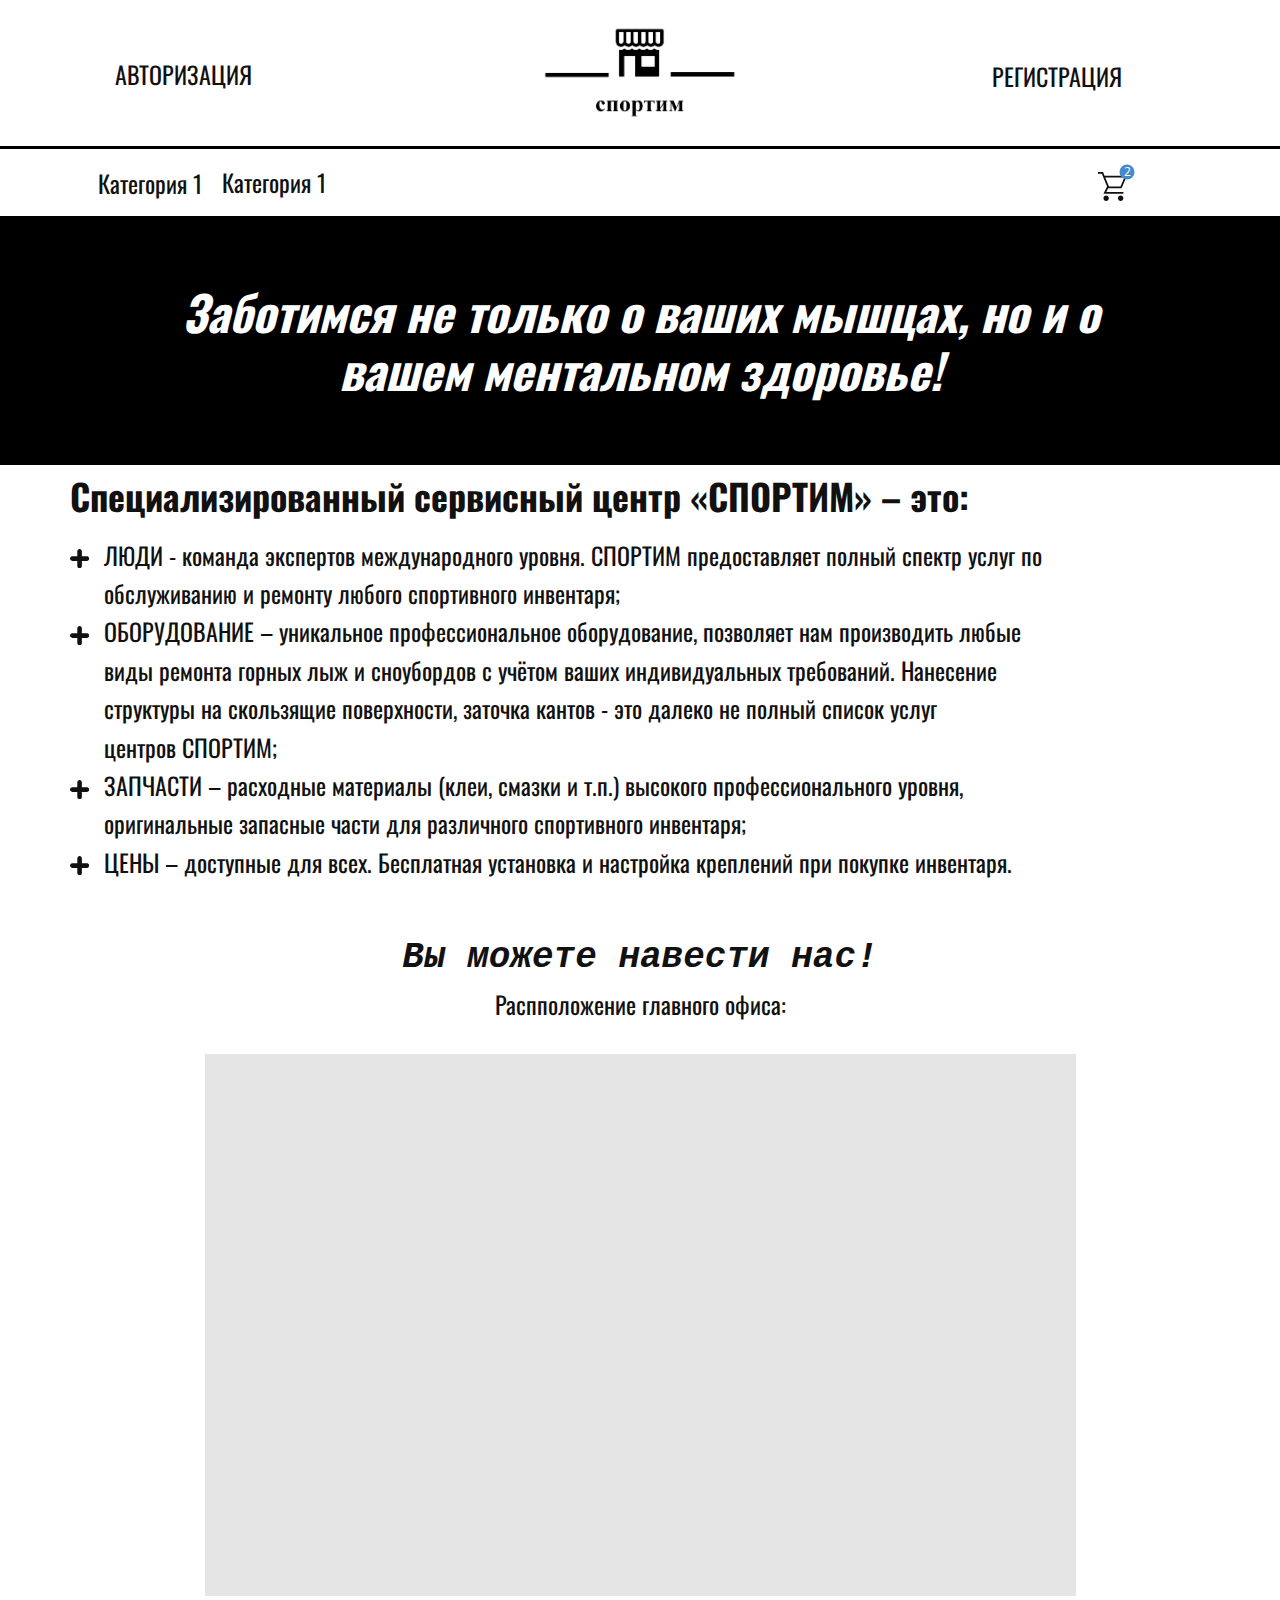
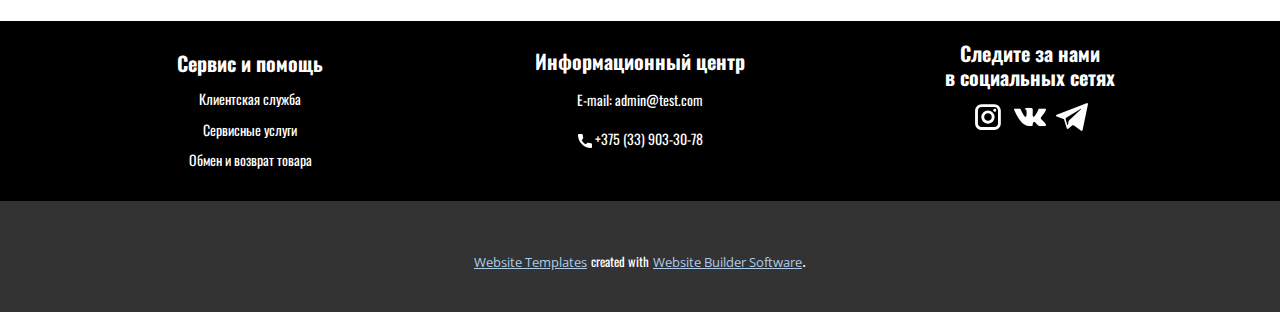
<file: homepageNew/Сервисные-услуги.html>
<!DOCTYPE html>
<html style="font-size: 16px;">
  <head>
    <meta name="viewport" content="width=device-width, initial-scale=1.0">
    <meta charset="utf-8">
    <meta name="keywords" content="​Специализированный сервисный центр «СПОРТИМ» – это:">
    <meta name="description" content="">
    <meta name="page_type" content="np-template-header-footer-from-plugin">
    <title>Сервисные услуги</title>
    <link rel="stylesheet" href="nicepage.css" media="screen">
<link rel="stylesheet" href="Сервисные-услуги.css" media="screen">
    <script class="u-script" type="text/javascript" src="jquery.js" defer=""></script>
    <script class="u-script" type="text/javascript" src="nicepage.js" defer=""></script>
    <meta name="generator" content="Nicepage 4.6.1, nicepage.com">
    <link id="u-theme-google-font" rel="stylesheet" href="https://fonts.googleapis.com/css?family=Roboto:100,100i,300,300i,400,400i,500,500i,700,700i,900,900i|Open+Sans:300,300i,400,400i,500,500i,600,600i,700,700i,800,800i">
    <link id="u-page-google-font" rel="stylesheet" href="https://fonts.googleapis.com/css?family=Oswald:200,300,400,500,600,700">
    
    
    
    
    
    <script type="application/ld+json">{
		"@context": "http://schema.org",
		"@type": "Organization",
		"name": "",
		"logo": "images/-logos_black.png",
		"sameAs": [
				"https://instagram.com/name"
		]
}</script>
    <meta name="theme-color" content="#478ac9">
    <meta property="og:title" content="Сервисные услуги">
    <meta property="og:type" content="website">
  </head>
  <body class="u-body u-xl-mode"><header class=" u-clearfix u-header u-section-row-container" id="sec-8ca7"><div class="u-section-rows">
        <div class="u-clearfix u-section-row u-section-row-1" data-animation-name="" data-animation-duration="0" data-animation-delay="0" data-animation-direction="" id="sec-fe57">
          <div class="u-clearfix u-sheet u-valign-middle u-sheet-1">
            <a href="https://nicepage.com/html-website-builder" class="u-hover-feature u-image u-logo u-image-1" data-image-width="882" data-image-height="430">
              <img src="images/-logos_black.png" class="u-logo-image u-logo-image-1">
            </a>
            <p class="u-text u-text-default u-text-1">Авторизация</p>
            <p class="u-text u-text-default u-text-2">Регистрация&nbsp; </p>
          </div>
          
          
          
          
          
          
        </div>
        <div class="u-border-3 u-border-black u-border-no-bottom u-border-no-left u-border-no-right u-section-row u-section-row-2" id="sec-f11b">
          <div class="u-clearfix u-sheet u-sheet-2">
            <div class="u-container-style u-group u-group-1">
              <div class="u-container-layout">
                <p class="u-text u-text-default u-text-3">Категория 1</p>
                <p class="u-text u-text-default u-text-4">Категория 1</p>
              </div>
            </div><!--shopping_cart-->
            <a class="u-shopping-cart u-shopping-cart-1" href="#"><span class="u-icon u-shopping-cart-icon u-icon-1"><svg class="u-svg-link" preserveAspectRatio="xMidYMin slice" viewBox="0 0 16 16" style=""><use xmlns:xlink="http://www.w3.org/1999/xlink" xlink:href="#svg-ea85"></use></svg><svg class="u-svg-content" viewBox="0 0 16 16" x="0px" y="0px" id="svg-ea85"><path d="M14.5,3l-2.1,5H6.1L5.9,7.6L4,3H14.5 M0,0v1h2.1L5,8l-2,4h11v-1H4.6l1-2H13l3-7H3.6L2.8,0H0z M12.5,13
	c-0.8,0-1.5,0.7-1.5,1.5s0.7,1.5,1.5,1.5s1.5-0.7,1.5-1.5S13.3,13,12.5,13L12.5,13z M4.5,13C3.7,13,3,13.7,3,14.5S3.7,16,4.5,16
	S6,15.3,6,14.5S5.3,13,4.5,13L4.5,13z"></path></svg>
        <span class="u-icon-circle u-palette-1-base u-shopping-cart-count" style="font-size: 0.75rem;"><!--shopping_cart_count-->2<!--/shopping_cart_count--></span>
    </span>
            </a><!--/shopping_cart-->
          </div>
          
          
          
          
          
        </div>
      </div></header>
    <section class="u-align-center u-black u-clearfix u-section-1" id="sec-1cda">
      <div class="u-clearfix u-sheet u-valign-middle u-sheet-1">
        <h1 class="u-text u-text-1">Заботимся не только о ваших мышцах, но и о вашем ментальном здоровье!</h1>
      </div>
    </section>
    <section class="u-clearfix u-section-2" id="sec-b317">
      <div class="u-clearfix u-sheet u-sheet-1">
        <h2 class="u-custom-font u-font-oswald u-text u-text-1"> Специализированный сервисный центр «СПОРТИМ» – это:</h2>
        <ul class="u-custom-font u-custom-list u-font-oswald u-text u-text-2">
          <li>
            <div class="u-list-icon">
              <svg class="u-svg-content" viewBox="0 0 42 42" x="0px" y="0px" id="svg-5203"><path d="M37.059,16H26V4.941C26,2.224,23.718,0,21,0s-5,2.224-5,4.941V16H4.941C2.224,16,0,18.282,0,21s2.224,5,4.941,5H16v11.059
	C16,39.776,18.282,42,21,42s5-2.224,5-4.941V26h11.059C39.776,26,42,23.718,42,21S39.776,16,37.059,16z"></path></svg>
            </div> ЛЮДИ&nbsp;- команда экспертов международного уровня.&nbsp;СПОРТИМ предоставляет полный спектр услуг по обслуживанию и ремонту любого спортивного инвентаря;
          </li>
          <li>
            <div class="u-list-icon">
              <svg class="u-svg-content" viewBox="0 0 42 42" x="0px" y="0px" id="svg-5203"><path d="M37.059,16H26V4.941C26,2.224,23.718,0,21,0s-5,2.224-5,4.941V16H4.941C2.224,16,0,18.282,0,21s2.224,5,4.941,5H16v11.059
	C16,39.776,18.282,42,21,42s5-2.224,5-4.941V26h11.059C39.776,26,42,23.718,42,21S39.776,16,37.059,16z"></path></svg>
            </div> ОБОРУДОВАНИЕ&nbsp;– уникальное профессиональное оборудование, позволяет нам производить любые виды ремонта горных лыж и сноубордов с учётом ваших индивидуальных требований. Нанесение структуры на скользящие поверхности, заточка кантов - это далеко не полный список услуг центров&nbsp;СПОРТИМ;
          </li>
          <li>
            <div class="u-list-icon">
              <svg class="u-svg-content" viewBox="0 0 42 42" x="0px" y="0px" id="svg-5203"><path d="M37.059,16H26V4.941C26,2.224,23.718,0,21,0s-5,2.224-5,4.941V16H4.941C2.224,16,0,18.282,0,21s2.224,5,4.941,5H16v11.059
	C16,39.776,18.282,42,21,42s5-2.224,5-4.941V26h11.059C39.776,26,42,23.718,42,21S39.776,16,37.059,16z"></path></svg>
            </div> ЗАПЧАСТИ&nbsp;– расходные материалы (клеи, смазки и т.п.) высокого профессионального уровня, оригинальные запасные части для различного спортивного инвентаря;
          </li>
          <li>
            <div class="u-list-icon">
              <svg class="u-svg-content" viewBox="0 0 42 42" x="0px" y="0px" id="svg-5203"><path d="M37.059,16H26V4.941C26,2.224,23.718,0,21,0s-5,2.224-5,4.941V16H4.941C2.224,16,0,18.282,0,21s2.224,5,4.941,5H16v11.059
	C16,39.776,18.282,42,21,42s5-2.224,5-4.941V26h11.059C39.776,26,42,23.718,42,21S39.776,16,37.059,16z"></path></svg>
            </div>ЦЕНЫ&nbsp;– доступные для всех. Бесплатная установка и настройка креплений при покупке инвентаря.
          </li>
        </ul>
      </div>
    </section>
    <section class="u-clearfix u-section-3" id="carousel_efc0">
      <div class="u-clearfix u-sheet u-sheet-1">
        <div class="u-container-style u-group u-group-1">
          <div class="u-container-layout u-container-layout-1">
            <h2 class="u-align-center u-text u-text-1">Вы можете навести нас!</h2>
            <p class="u-align-center u-text u-text-2">Распположение главного офиса:</p>
          </div>
        </div>
        <div class="u-clearfix u-gutter-30 u-layout-wrap u-layout-wrap-1">
          <div class="u-layout">
            <div class="u-layout-col">
              <div class="u-size-60">
                <div class="u-layout-col">
                  <div class="u-align-left u-container-style u-layout-cell u-left-cell u-right-cell u-shape-rectangle u-size-60 u-layout-cell-1">
                    <div class="u-container-layout u-container-layout-2">
                      <div class="u-align-left u-expanded u-grey-10 u-map">
                        <div class="embed-responsive">
                          <iframe class="embed-responsive-item" src="//maps.google.com/maps?output=embed&amp;q=%D0%91%D1%80%D0%B5%D1%81%D1%82%D1%81%D0%BA%D0%B8%D1%85%20%D0%B4%D0%B5%D0%B2%D0%B8%D0%B7%D0%B8%D0%B9%2012&amp;z=17&amp;t=m" data-map="[base64]"></iframe>
                        </div>
                      </div>
                    </div>
                  </div>
                </div>
              </div>
            </div>
          </div>
        </div>
      </div>
    </section>
    
    
    
    <footer class="u-black u-clearfix u-footer" id="sec-4151"><div class="u-clearfix u-sheet u-sheet-1">
        <div class="u-clearfix u-expanded-width u-gutter-30 u-layout-wrap u-layout-wrap-1">
          <div class="u-gutter-0 u-layout">
            <div class="u-layout-row">
              <div class="u-align-center u-container-style u-layout-cell u-left-cell u-size-20 u-size-20-md u-layout-cell-1">
                <div class="u-container-layout u-valign-middle-lg u-valign-middle-md u-valign-middle-xl u-container-layout-1"><!--position-->
                  <div data-position="" class="u-position u-position-1"><!--block-->
                    <div class="u-block">
                      <div class="u-block-container u-clearfix"><!--block_header-->
                        <h5 class="u-block-header u-custom-font u-font-oswald u-text u-text-1"><!--block_header_content--> Сервис и помощь<!--/block_header_content--></h5><!--/block_header--><!--block_content-->
                        <div class="u-block-content u-text"><!--block_content_content--><!--/block_content_content--></div><!--/block_content-->
                      </div>
                    </div><!--/block-->
                  </div><!--/position-->
                  <p class="u-small-text u-text u-text-default u-text-variant u-text-3">Клиентская служба</p>
                  <p class="u-small-text u-text u-text-default u-text-variant u-text-4">Сервисные услуги</p>
                  <p class="u-small-text u-text u-text-default u-text-variant u-text-5">Обмен и возврат товара</p>
                </div>
              </div>
              <div class="u-align-center u-container-style u-layout-cell u-size-20 u-size-20-md u-layout-cell-2">
                <div class="u-container-layout u-valign-top-sm u-valign-top-xs u-container-layout-2"><!--position-->
                  <div data-position="" class="u-position u-position-2"><!--block-->
                    <div class="u-block">
                      <div class="u-block-container u-clearfix"><!--block_header-->
                        <h5 class="u-block-header u-custom-font u-font-oswald u-text u-text-6"><!--block_header_content-->Информационный центр<!--/block_header_content--></h5><!--/block_header--><!--block_content-->
                        <div class="u-block-content u-text u-text-7"><!--block_content_content--><!--/block_content_content--></div><!--/block_content-->
                      </div>
                    </div><!--/block-->
                  </div><!--/position-->
                  <p class="u-small-text u-text u-text-default u-text-variant u-text-8">E-mail: admin@test.com</p>
                  <a href="https://nicepage.cc" class="u-active-none u-bottom-left-radius-0 u-bottom-right-radius-0 u-btn u-btn-rectangle u-button-style u-custom-font u-font-oswald u-hover-none u-none u-radius-0 u-top-left-radius-0 u-top-right-radius-0 u-btn-1"><span class="u-icon"><svg class="u-svg-content" viewBox="0 0 405.333 405.333" x="0px" y="0px" style="width: 1em; height: 1em;"><path d="M373.333,266.88c-25.003,0-49.493-3.904-72.704-11.563c-11.328-3.904-24.192-0.896-31.637,6.699l-46.016,34.752    c-52.8-28.181-86.592-61.952-114.389-114.368l33.813-44.928c8.512-8.512,11.563-20.971,7.915-32.64    C142.592,81.472,138.667,56.96,138.667,32c0-17.643-14.357-32-32-32H32C14.357,0,0,14.357,0,32    c0,205.845,167.488,373.333,373.333,373.333c17.643,0,32-14.357,32-32V298.88C405.333,281.237,390.976,266.88,373.333,266.88z"></path></svg><img></span>&nbsp;+375 (33) 903-30-78
                  </a>
                </div>
              </div>
              <div class="u-align-center u-container-style u-layout-cell u-right-cell u-size-20 u-size-20-md u-layout-cell-3">
                <div class="u-container-layout u-valign-top u-container-layout-3"><!--position-->
                  <div data-position="" class="u-expanded-width u-position u-position-3"><!--block-->
                    <div class="u-block">
                      <div class="u-block-container u-clearfix"><!--block_header-->
                        <h5 class="u-block-header u-custom-font u-font-oswald u-text u-text-9"><!--block_header_content--> Следите за нами<br>в социальных сетях<!--/block_header_content-->
                        </h5><!--/block_header--><!--block_content-->
                        <div class="u-block-content u-text"><!--block_content_content--><!--/block_content_content--></div><!--/block_content-->
                      </div>
                    </div><!--/block-->
                  </div><!--/position-->
                  <div class="u-social-icons u-spacing-10 u-social-icons-1">
                    <a class="u-social-url" title="instagram" target="_blank" href="https://instagram.com/name"><span class="u-icon u-social-icon u-social-instagram u-text-white u-icon-2"><svg class="u-svg-link" preserveAspectRatio="xMidYMin slice" viewBox="0 0 112 112" style=""><use xmlns:xlink="http://www.w3.org/1999/xlink" xlink:href="#svg-9f49"></use></svg><svg class="u-svg-content" viewBox="0 0 112 112" x="0" y="0" id="svg-9f49"><path fill="currentColor" d="M55.9,32.9c-12.8,0-23.2,10.4-23.2,23.2s10.4,23.2,23.2,23.2s23.2-10.4,23.2-23.2S68.7,32.9,55.9,32.9z
	 M55.9,69.4c-7.4,0-13.3-6-13.3-13.3c-0.1-7.4,6-13.3,13.3-13.3s13.3,6,13.3,13.3C69.3,63.5,63.3,69.4,55.9,69.4z"></path><path fill="#FFFFFF" d="M79.7,26.8c-3,0-5.4,2.5-5.4,5.4s2.5,5.4,5.4,5.4c3,0,5.4-2.5,5.4-5.4S82.7,26.8,79.7,26.8z"></path><path fill="currentColor" d="M78.2,11H33.5C21,11,10.8,21.3,10.8,33.7v44.7c0,12.6,10.2,22.8,22.7,22.8h44.7c12.6,0,22.7-10.2,22.7-22.7
	V33.7C100.8,21.1,90.6,11,78.2,11z M91,78.4c0,7.1-5.8,12.8-12.8,12.8H33.5c-7.1,0-12.8-5.8-12.8-12.8V33.7
	c0-7.1,5.8-12.8,12.8-12.8h44.7c7.1,0,12.8,5.8,12.8,12.8V78.4z"></path></svg></span>
                    </a>
                    <a class="u-social-url" target="_blank" data-type="Custom" title="Custom" href=""><span class="u-file-icon u-icon u-social-custom u-social-icon u-text-white u-icon-3"><img src="images/3.png" alt=""></span>
                    </a>
                    <a class="u-social-url" target="_blank" data-type="Custom" title="Custom" href=""><span class="u-file-icon u-icon u-social-custom u-social-icon u-text-white u-icon-4"><img src="images/4.png" alt=""></span>
                    </a>
                  </div>
                </div>
              </div>
            </div>
          </div>
        </div>
      </div></footer>
    <section class="u-backlink u-clearfix u-grey-80">
      <a class="u-link" href="https://nicepage.com/website-templates" target="_blank">
        <span>Website Templates</span>
      </a>
      <p class="u-text">
        <span>created with</span>
      </p>
      <a class="u-link" href="" target="_blank">
        <span>Website Builder Software</span>
      </a>. 
    </section>
  </body>
</html>
</file>
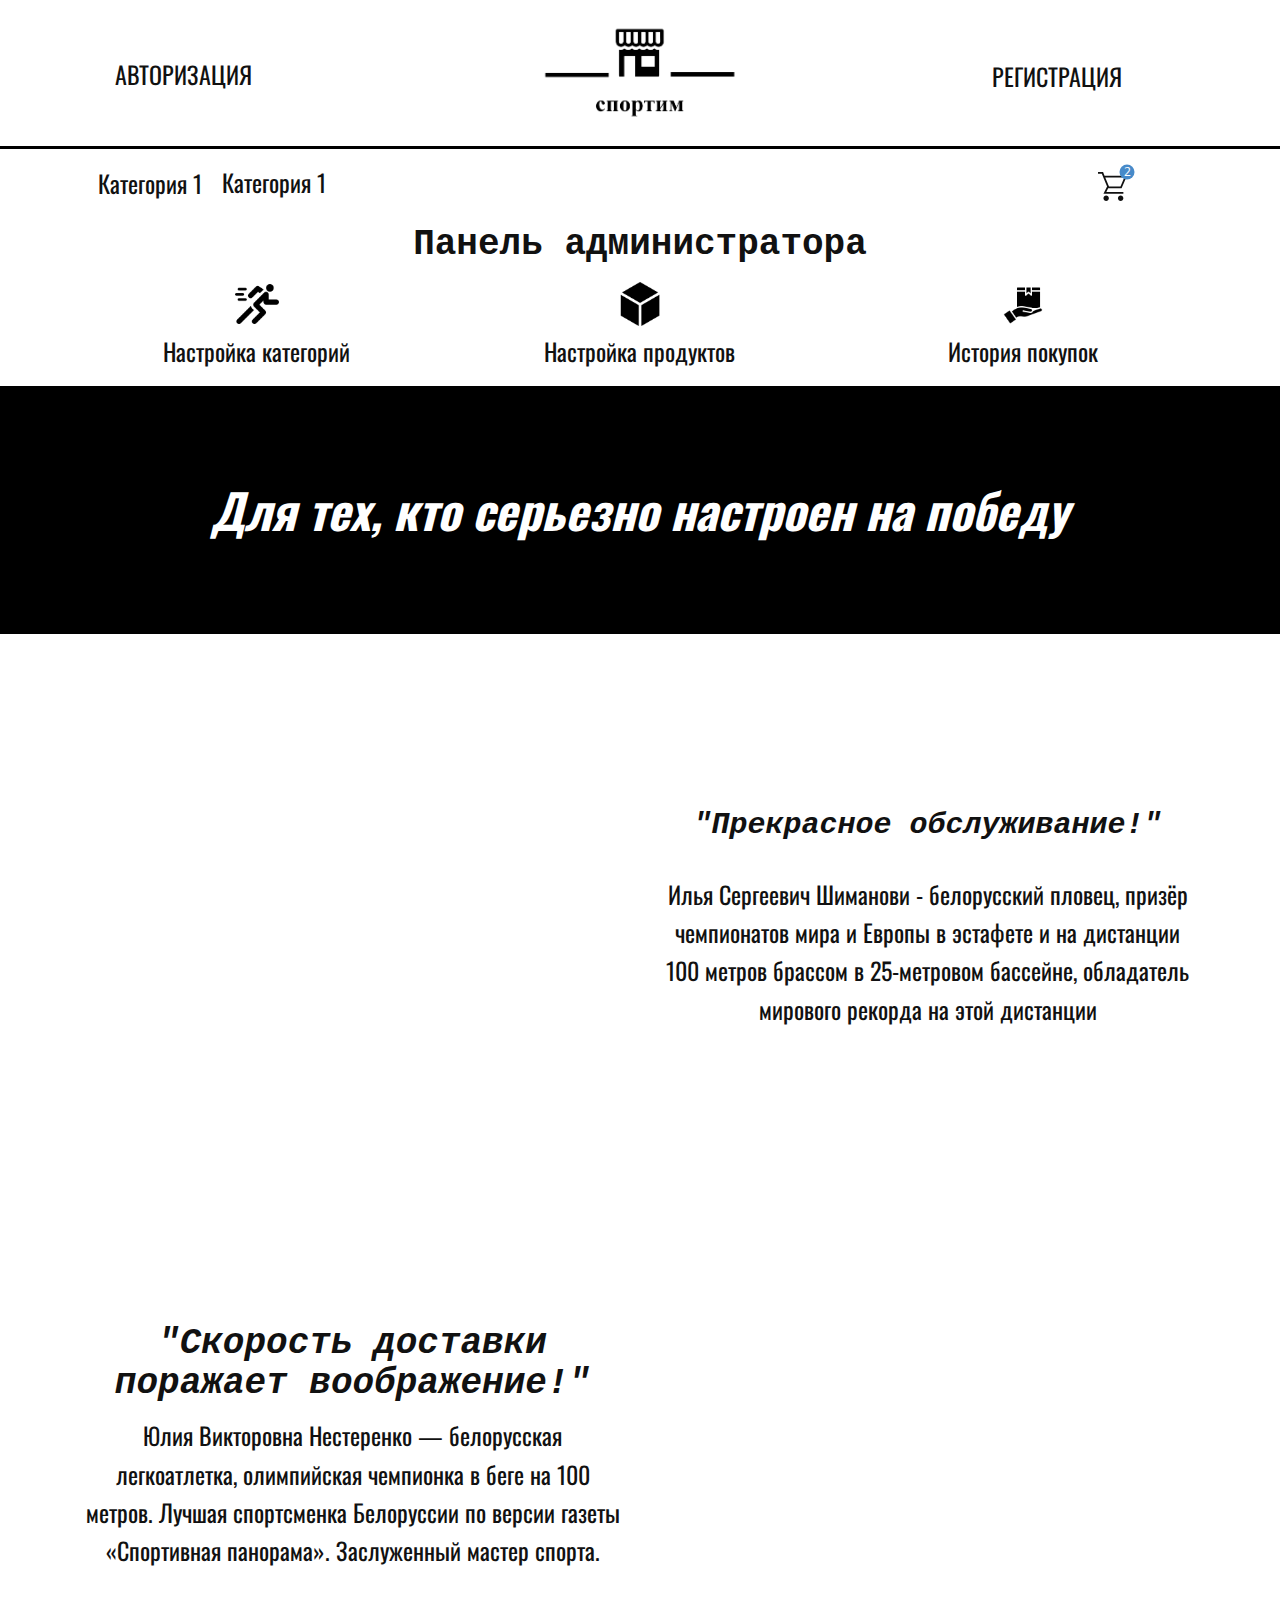
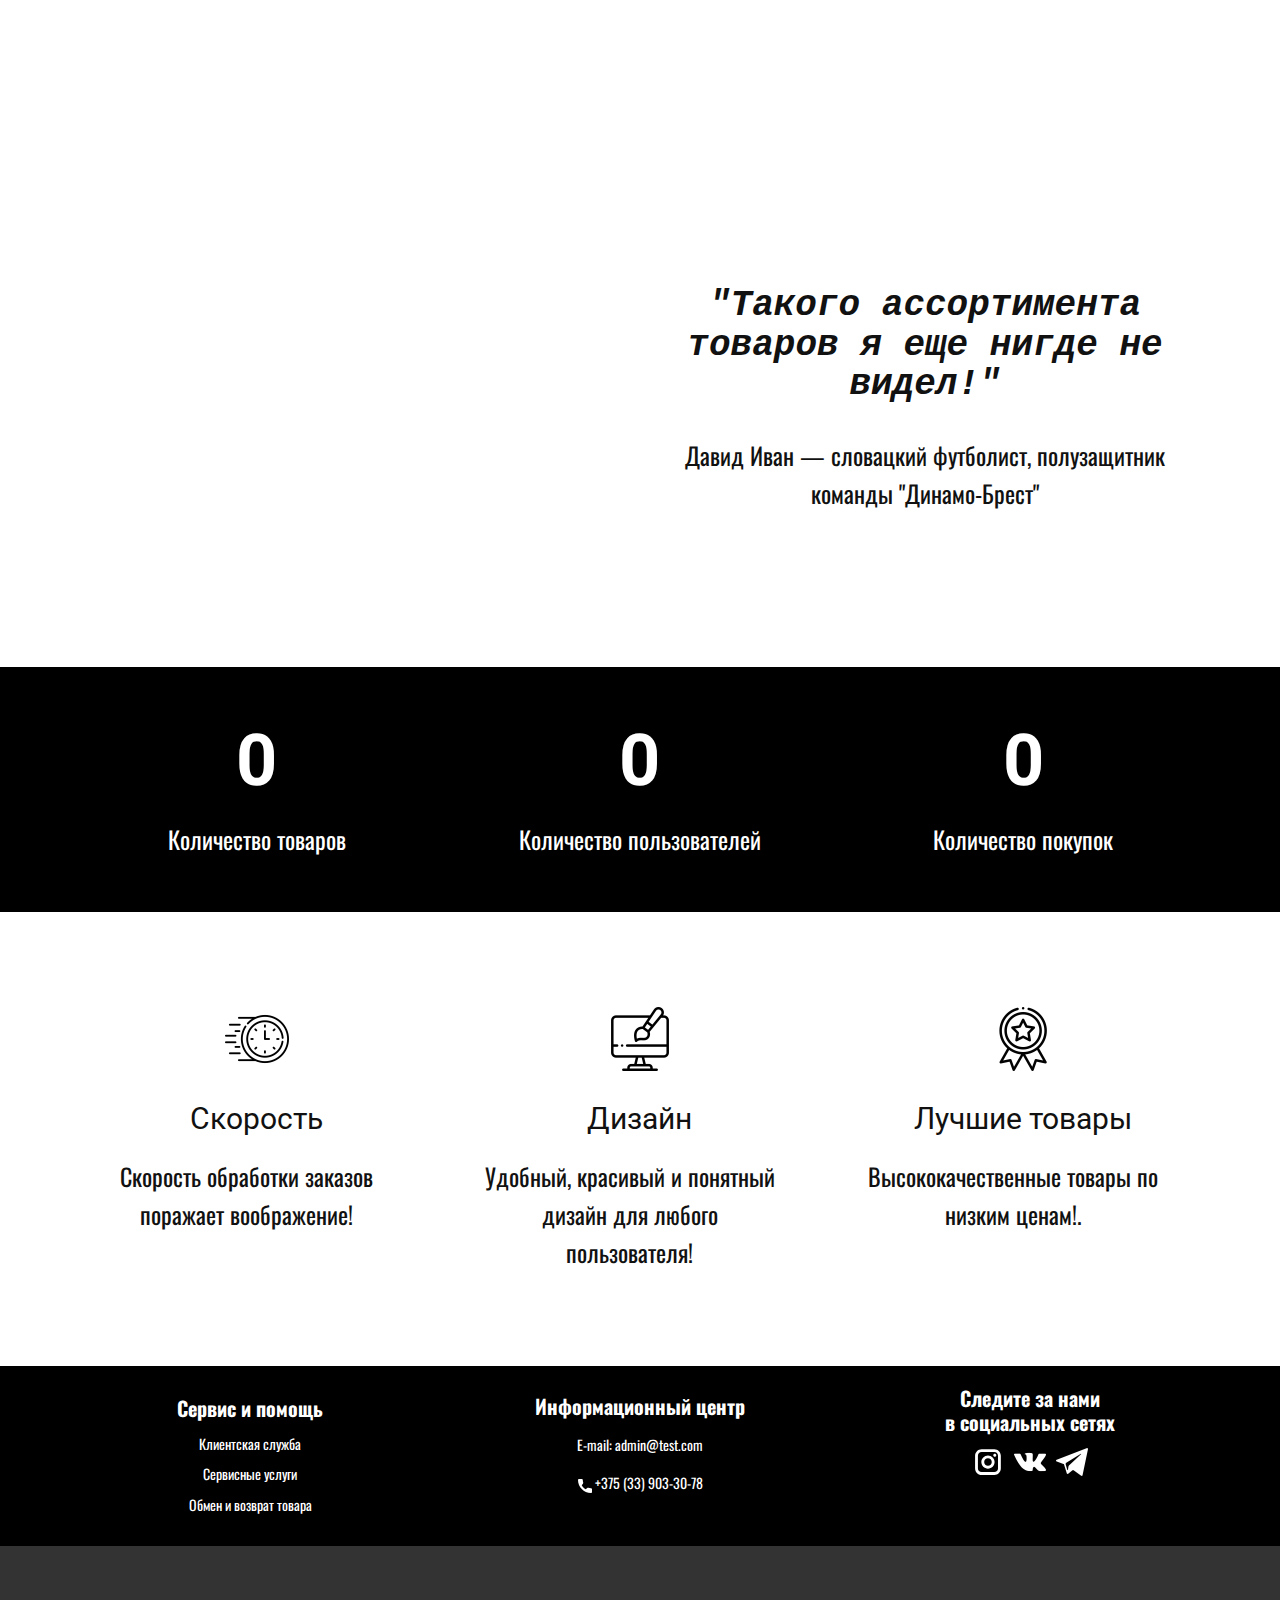
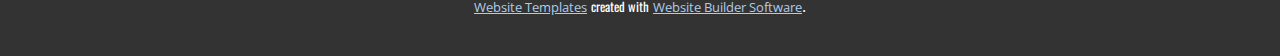
<file: homepageNew/Страница-1.html>
<!DOCTYPE html>
<html style="font-size: 16px;">
  <head>
    <meta name="viewport" content="width=device-width, initial-scale=1.0">
    <meta charset="utf-8">
    <meta name="keywords" content="INTUITIVE">
    <meta name="description" content="">
    <meta name="page_type" content="np-template-header-footer-from-plugin">
    <title>Страница 1</title>
    <link rel="stylesheet" href="nicepage.css" media="screen">
<link rel="stylesheet" href="Страница-1.css" media="screen">
    <script class="u-script" type="text/javascript" src="jquery.js" defer=""></script>
    <script class="u-script" type="text/javascript" src="nicepage.js" defer=""></script>
    <meta name="generator" content="Nicepage 4.6.1, nicepage.com">
    <link id="u-theme-google-font" rel="stylesheet" href="https://fonts.googleapis.com/css?family=Roboto:100,100i,300,300i,400,400i,500,500i,700,700i,900,900i|Open+Sans:300,300i,400,400i,500,500i,600,600i,700,700i,800,800i">
    <link id="u-page-google-font" rel="stylesheet" href="https://fonts.googleapis.com/css?family=Oswald:200,300,400,500,600,700">
    
    
    
    
    
    
    
    
    
    <script type="application/ld+json">{
		"@context": "http://schema.org",
		"@type": "Organization",
		"name": "",
		"logo": "images/-logos_black.png",
		"sameAs": [
				"https://instagram.com/name"
		]
}</script>
    <meta name="theme-color" content="#478ac9">
    <meta property="og:title" content="Страница 1">
    <meta property="og:type" content="website">
  </head>
  <body class="u-body u-xl-mode"><header class=" u-clearfix u-header u-section-row-container" id="sec-8ca7"><div class="u-section-rows">
        <div class="u-clearfix u-section-row u-section-row-1" data-animation-name="" data-animation-duration="0" data-animation-delay="0" data-animation-direction="" id="sec-fe57">
          <div class="u-clearfix u-sheet u-valign-middle u-sheet-1">
            <a href="https://nicepage.com/html-website-builder" class="u-hover-feature u-image u-logo u-image-1" data-image-width="882" data-image-height="430">
              <img src="images/-logos_black.png" class="u-logo-image u-logo-image-1">
            </a>
            <p class="u-text u-text-default u-text-1">Авторизация</p>
            <p class="u-text u-text-default u-text-2">Регистрация&nbsp; </p>
          </div>
          
          
          
          
          
          
        </div>
        <div class="u-border-3 u-border-black u-border-no-bottom u-border-no-left u-border-no-right u-section-row u-section-row-2" id="sec-f11b">
          <div class="u-clearfix u-sheet u-sheet-2">
            <div class="u-container-style u-group u-group-1">
              <div class="u-container-layout">
                <p class="u-text u-text-default u-text-3">Категория 1</p>
                <p class="u-text u-text-default u-text-4">Категория 1</p>
              </div>
            </div><!--shopping_cart-->
            <a class="u-shopping-cart u-shopping-cart-1" href="#"><span class="u-icon u-shopping-cart-icon u-icon-1"><svg class="u-svg-link" preserveAspectRatio="xMidYMin slice" viewBox="0 0 16 16" style=""><use xmlns:xlink="http://www.w3.org/1999/xlink" xlink:href="#svg-ea85"></use></svg><svg class="u-svg-content" viewBox="0 0 16 16" x="0px" y="0px" id="svg-ea85"><path d="M14.5,3l-2.1,5H6.1L5.9,7.6L4,3H14.5 M0,0v1h2.1L5,8l-2,4h11v-1H4.6l1-2H13l3-7H3.6L2.8,0H0z M12.5,13
	c-0.8,0-1.5,0.7-1.5,1.5s0.7,1.5,1.5,1.5s1.5-0.7,1.5-1.5S13.3,13,12.5,13L12.5,13z M4.5,13C3.7,13,3,13.7,3,14.5S3.7,16,4.5,16
	S6,15.3,6,14.5S5.3,13,4.5,13L4.5,13z"></path></svg>
        <span class="u-icon-circle u-palette-1-base u-shopping-cart-count" style="font-size: 0.75rem;"><!--shopping_cart_count-->2<!--/shopping_cart_count--></span>
    </span>
            </a><!--/shopping_cart-->
          </div>
          
          
          
          
          
        </div>
      </div></header>
    <section class="u-align-center u-clearfix u-section-1" id="sec-fdfe">
      <div class="u-clearfix u-sheet u-valign-middle u-sheet-1">
        <h2 class="u-text u-text-default u-text-1">Панель администратора</h2>
        <div class="u-expanded-width u-list u-list-1">
          <div class="u-repeater u-repeater-1">
            <div class="u-container-style u-list-item u-repeater-item">
              <div class="u-container-layout u-similar-container u-valign-middle-md u-valign-middle-sm u-valign-middle-xs u-container-layout-1"><span class="u-file-icon u-icon u-spacing-20 u-text-black u-icon-1"><img src="images/5.png" alt=""></span>
                <h2 class="u-align-center u-custom-font u-font-oswald u-text u-text-default u-text-2">Настройка категорий</h2>
              </div>
            </div>
            <div class="u-align-center u-container-style u-list-item u-repeater-item">
              <div class="u-container-layout u-similar-container u-valign-middle-md u-valign-middle-sm u-valign-middle-xs u-container-layout-2"><span class="u-file-icon u-icon u-spacing-20 u-text-black u-icon-2"><img src="images/6.png" alt=""></span>
                <h2 class="u-align-center u-custom-font u-font-oswald u-text u-text-default u-text-3">Настройка продуктов</h2>
              </div>
            </div>
            <div class="u-align-center u-container-style u-list-item u-repeater-item">
              <div class="u-container-layout u-similar-container u-valign-middle-md u-valign-middle-sm u-valign-middle-xs u-container-layout-3"><span class="u-file-icon u-icon u-spacing-20 u-icon-3"><img src="images/2127847.png" alt=""></span>
                <h2 class="u-align-center u-custom-font u-font-oswald u-text u-text-default u-text-4">История покупок</h2>
              </div>
            </div>
          </div>
        </div>
      </div>
    </section>
    <section class="u-align-center u-black u-clearfix u-section-2" id="sec-814c">
      <div class="u-clearfix u-sheet u-valign-middle-lg u-valign-middle-md u-valign-middle-xl u-sheet-1">
        <h1 class="u-text u-text-1"> Для тех, кто серьезно настроен на победу</h1>
      </div>
    </section>
    <section class="u-clearfix u-section-3" id="sec-8e0d">
      <div class="u-clearfix u-sheet u-sheet-1">
        <div class="u-clearfix u-expanded-width u-gutter-10 u-layout-wrap u-layout-wrap-1">
          <div class="u-layout" style="">
            <div class="u-layout-row" style="">
              <div class="u-align-left u-container-style u-image u-image-round u-layout-cell u-left-cell u-radius-50 u-shading u-size-30 u-size-xs-60 u-image-1" src="" data-image-width="870" data-image-height="486" data-animation-name="customAnimationIn" data-animation-duration="2000" data-animation-out="0">
                <div class="u-container-layout u-valign-top u-container-layout-1"></div>
              </div>
              <div class="u-align-center u-container-style u-layout-cell u-right-cell u-size-30 u-size-xs-60 u-layout-cell-2" src="">
                <div class="u-container-layout u-valign-top-sm u-valign-top-xs u-container-layout-2" src="">
                  <h2 class="u-align-center-sm u-align-center-xs u-text u-text-1">
                    <span style="font-size: 1.875rem;">"Прекрасное ​обслуживание!"</span>
                  </h2>
                  <p class="u-text u-text-2">Илья Сергеевич Шиманови - белорусский пловец, призёр чемпионатов мира и Европы в эстафете и на дистанции 100 метров брассом в 25-метровом бассейне, обладатель мирового рекорда на этой дистанции</p>
                </div>
              </div>
            </div>
          </div>
        </div>
      </div>
    </section>
    <section class="u-clearfix u-section-4" id="sec-7d43">
      <div class="u-clearfix u-sheet u-valign-middle u-sheet-1">
        <div class="u-clearfix u-expanded-width u-gutter-10 u-layout-wrap u-layout-wrap-1">
          <div class="u-layout" style="">
            <div class="u-layout-row" style="">
              <div class="u-align-center u-container-style u-layout-cell u-left-cell u-size-30 u-size-xs-60 u-layout-cell-1" src="">
                <div class="u-container-layout u-container-layout-1" src="">
                  <h2 class="u-text u-text-1"> "Скорость доставки поражает воображение!"</h2>
                  <p class="u-text u-text-2"> Юлия Викторовна Нестеренко — белорусская легкоатлетка, олимпийская <span style="font-style: normal;"></span>чемпионка в беге на 100 метров. Лучшая спортсменка Белоруссии по версии газеты «Спортивная панорама». Заслуженный мастер спорта.
                  </p>
                </div>
              </div>
              <div class="u-align-left u-container-style u-image u-image-round u-layout-cell u-radius-50 u-right-cell u-shading u-size-30 u-size-xs-60 u-image-1" src="" data-image-width="720" data-image-height="534" data-animation-name="customAnimationIn" data-animation-duration="2000" data-animation-out="0">
                <div class="u-container-layout u-valign-top u-container-layout-2"></div>
              </div>
            </div>
          </div>
        </div>
      </div>
    </section>
    <section class="u-clearfix u-section-5" id="sec-35b3">
      <div class="u-clearfix u-sheet u-sheet-1">
        <div class="u-clearfix u-expanded-width u-gutter-0 u-layout-wrap u-layout-wrap-1">
          <div class="u-layout" style="">
            <div class="u-layout-row" style="">
              <div class="u-align-left u-container-style u-image u-image-round u-layout-cell u-left-cell u-radius-50 u-shading u-size-30 u-size-xs-60 u-image-1" src="" data-image-width="1000" data-image-height="563" data-animation-name="customAnimationIn" data-animation-duration="2000" data-animation-out="0">
                <div class="u-container-layout u-valign-top u-container-layout-1"></div>
              </div>
              <div class="u-align-center u-container-style u-layout-cell u-right-cell u-size-30 u-size-xs-60 u-layout-cell-2" src="">
                <div class="u-container-layout u-container-layout-2" src="">
                  <h2 class="u-text u-text-1">"Такого ассортимента товаров я еще нигде не видел!"</h2>
                  <p class="u-text u-text-2"> Давид Иван — словацкий футболист, полузащитник команды "Динамо-Брест"</p>
                </div>
              </div>
            </div>
          </div>
        </div>
      </div>
    </section>
    <section class="u-black u-clearfix u-section-6" id="sec-86ac">
      <div class="u-clearfix u-sheet u-valign-middle u-sheet-1">
        <div class="u-expanded-width u-list u-list-1">
          <div class="u-repeater u-repeater-1">
            <div class="u-align-center u-container-style u-list-item u-repeater-item">
              <div class="u-container-layout u-similar-container u-valign-middle u-container-layout-1">
                <h1 class="u-text u-text-default u-text-white u-title u-text-1" data-animation-name="counter" data-animation-event="scroll" data-animation-duration="3000">72</h1>
                <p class="u-custom-item u-text u-text-2">Количество товаров</p>
              </div>
            </div>
            <div class="u-align-center u-container-style u-list-item u-repeater-item">
              <div class="u-container-layout u-similar-container u-valign-middle u-container-layout-2">
                <h1 class="u-text u-text-default u-text-white u-title u-text-3" data-animation-name="counter" data-animation-event="scroll" data-animation-duration="3000">100</h1>
                <p class="u-custom-item u-text u-text-4">Количество пользователей</p>
              </div>
            </div>
            <div class="u-align-center u-container-style u-list-item u-repeater-item">
              <div class="u-container-layout u-similar-container u-valign-middle u-container-layout-3">
                <h1 class="u-text u-text-default u-text-white u-title u-text-5" data-animation-name="counter" data-animation-event="scroll" data-animation-duration="3000">87</h1>
                <p class="u-custom-item u-text u-text-6">Количество покупок</p>
              </div>
            </div>
          </div>
        </div>
      </div>
    </section>
    <section class="u-align-center u-clearfix u-section-7" id="sec-d256">
      <div class="u-clearfix u-sheet u-valign-middle u-sheet-1">
        <div class="u-expanded-width u-list u-list-1">
          <div class="u-repeater u-repeater-1">
            <div class="u-align-center u-container-style u-list-item u-repeater-item u-list-item-1">
              <div class="u-container-layout u-similar-container u-valign-top u-container-layout-1"><span class="u-file-icon u-icon u-icon-1"><img src="images/2972497.png" alt=""></span>
                <h3 class="u-text u-text-1">Скорость</h3>
                <p class="u-text u-text-2">Скорость обработки заказов поражает воображение!</p>
              </div>
            </div>
            <div class="u-align-center u-container-style u-list-item u-repeater-item u-list-item-2">
              <div class="u-container-layout u-similar-container u-valign-top u-container-layout-2"><span class="u-file-icon u-icon u-icon-2"><img src="images/3159310.png" alt=""></span>
                <h3 class="u-text u-text-3">Дизайн</h3>
                <p class="u-text u-text-4">Удобный, красивый и понятный дизайн для любого пользователя!</p>
              </div>
            </div>
            <div class="u-align-center u-container-style u-list-item u-repeater-item u-list-item-3">
              <div class="u-container-layout u-similar-container u-valign-top u-container-layout-3"><span class="u-file-icon u-icon u-icon-3"><img src="images/1851036.png" alt=""></span>
                <h3 class="u-text u-text-5">Лучшие товары</h3>
                <p class="u-text u-text-6">Высококачественные товары по низким ценам!.</p>
              </div>
            </div>
          </div>
        </div>
      </div>
    </section>
    
    
    
    <footer class="u-black u-clearfix u-footer" id="sec-4151"><div class="u-clearfix u-sheet u-sheet-1">
        <div class="u-clearfix u-expanded-width u-gutter-30 u-layout-wrap u-layout-wrap-1">
          <div class="u-gutter-0 u-layout">
            <div class="u-layout-row">
              <div class="u-align-center u-container-style u-layout-cell u-left-cell u-size-20 u-size-20-md u-layout-cell-1">
                <div class="u-container-layout u-valign-middle-lg u-valign-middle-md u-valign-middle-xl u-container-layout-1"><!--position-->
                  <div data-position="" class="u-position u-position-1"><!--block-->
                    <div class="u-block">
                      <div class="u-block-container u-clearfix"><!--block_header-->
                        <h5 class="u-block-header u-custom-font u-font-oswald u-text u-text-1"><!--block_header_content--> Сервис и помощь<!--/block_header_content--></h5><!--/block_header--><!--block_content-->
                        <div class="u-block-content u-text"><!--block_content_content--><!--/block_content_content--></div><!--/block_content-->
                      </div>
                    </div><!--/block-->
                  </div><!--/position-->
                  <p class="u-small-text u-text u-text-default u-text-variant u-text-3">Клиентская служба</p>
                  <p class="u-small-text u-text u-text-default u-text-variant u-text-4">Сервисные услуги</p>
                  <p class="u-small-text u-text u-text-default u-text-variant u-text-5">Обмен и возврат товара</p>
                </div>
              </div>
              <div class="u-align-center u-container-style u-layout-cell u-size-20 u-size-20-md u-layout-cell-2">
                <div class="u-container-layout u-valign-top-sm u-valign-top-xs u-container-layout-2"><!--position-->
                  <div data-position="" class="u-position u-position-2"><!--block-->
                    <div class="u-block">
                      <div class="u-block-container u-clearfix"><!--block_header-->
                        <h5 class="u-block-header u-custom-font u-font-oswald u-text u-text-6"><!--block_header_content-->Информационный центр<!--/block_header_content--></h5><!--/block_header--><!--block_content-->
                        <div class="u-block-content u-text u-text-7"><!--block_content_content--><!--/block_content_content--></div><!--/block_content-->
                      </div>
                    </div><!--/block-->
                  </div><!--/position-->
                  <p class="u-small-text u-text u-text-default u-text-variant u-text-8">E-mail: admin@test.com</p>
                  <a href="https://nicepage.cc" class="u-active-none u-bottom-left-radius-0 u-bottom-right-radius-0 u-btn u-btn-rectangle u-button-style u-custom-font u-font-oswald u-hover-none u-none u-radius-0 u-top-left-radius-0 u-top-right-radius-0 u-btn-1"><span class="u-icon"><svg class="u-svg-content" viewBox="0 0 405.333 405.333" x="0px" y="0px" style="width: 1em; height: 1em;"><path d="M373.333,266.88c-25.003,0-49.493-3.904-72.704-11.563c-11.328-3.904-24.192-0.896-31.637,6.699l-46.016,34.752    c-52.8-28.181-86.592-61.952-114.389-114.368l33.813-44.928c8.512-8.512,11.563-20.971,7.915-32.64    C142.592,81.472,138.667,56.96,138.667,32c0-17.643-14.357-32-32-32H32C14.357,0,0,14.357,0,32    c0,205.845,167.488,373.333,373.333,373.333c17.643,0,32-14.357,32-32V298.88C405.333,281.237,390.976,266.88,373.333,266.88z"></path></svg><img></span>&nbsp;+375 (33) 903-30-78
                  </a>
                </div>
              </div>
              <div class="u-align-center u-container-style u-layout-cell u-right-cell u-size-20 u-size-20-md u-layout-cell-3">
                <div class="u-container-layout u-valign-top u-container-layout-3"><!--position-->
                  <div data-position="" class="u-expanded-width u-position u-position-3"><!--block-->
                    <div class="u-block">
                      <div class="u-block-container u-clearfix"><!--block_header-->
                        <h5 class="u-block-header u-custom-font u-font-oswald u-text u-text-9"><!--block_header_content--> Следите за нами<br>в социальных сетях<!--/block_header_content-->
                        </h5><!--/block_header--><!--block_content-->
                        <div class="u-block-content u-text"><!--block_content_content--><!--/block_content_content--></div><!--/block_content-->
                      </div>
                    </div><!--/block-->
                  </div><!--/position-->
                  <div class="u-social-icons u-spacing-10 u-social-icons-1">
                    <a class="u-social-url" title="instagram" target="_blank" href="https://instagram.com/name"><span class="u-icon u-social-icon u-social-instagram u-text-white u-icon-2"><svg class="u-svg-link" preserveAspectRatio="xMidYMin slice" viewBox="0 0 112 112" style=""><use xmlns:xlink="http://www.w3.org/1999/xlink" xlink:href="#svg-9f49"></use></svg><svg class="u-svg-content" viewBox="0 0 112 112" x="0" y="0" id="svg-9f49"><path fill="currentColor" d="M55.9,32.9c-12.8,0-23.2,10.4-23.2,23.2s10.4,23.2,23.2,23.2s23.2-10.4,23.2-23.2S68.7,32.9,55.9,32.9z
	 M55.9,69.4c-7.4,0-13.3-6-13.3-13.3c-0.1-7.4,6-13.3,13.3-13.3s13.3,6,13.3,13.3C69.3,63.5,63.3,69.4,55.9,69.4z"></path><path fill="#FFFFFF" d="M79.7,26.8c-3,0-5.4,2.5-5.4,5.4s2.5,5.4,5.4,5.4c3,0,5.4-2.5,5.4-5.4S82.7,26.8,79.7,26.8z"></path><path fill="currentColor" d="M78.2,11H33.5C21,11,10.8,21.3,10.8,33.7v44.7c0,12.6,10.2,22.8,22.7,22.8h44.7c12.6,0,22.7-10.2,22.7-22.7
	V33.7C100.8,21.1,90.6,11,78.2,11z M91,78.4c0,7.1-5.8,12.8-12.8,12.8H33.5c-7.1,0-12.8-5.8-12.8-12.8V33.7
	c0-7.1,5.8-12.8,12.8-12.8h44.7c7.1,0,12.8,5.8,12.8,12.8V78.4z"></path></svg></span>
                    </a>
                    <a class="u-social-url" target="_blank" data-type="Custom" title="Custom" href=""><span class="u-file-icon u-icon u-social-custom u-social-icon u-text-white u-icon-3"><img src="images/3.png" alt=""></span>
                    </a>
                    <a class="u-social-url" target="_blank" data-type="Custom" title="Custom" href=""><span class="u-file-icon u-icon u-social-custom u-social-icon u-text-white u-icon-4"><img src="images/4.png" alt=""></span>
                    </a>
                  </div>
                </div>
              </div>
            </div>
          </div>
        </div>
      </div></footer>
    <section class="u-backlink u-clearfix u-grey-80">
      <a class="u-link" href="https://nicepage.com/website-templates" target="_blank">
        <span>Website Templates</span>
      </a>
      <p class="u-text">
        <span>created with</span>
      </p>
      <a class="u-link" href="" target="_blank">
        <span>Website Builder Software</span>
      </a>. 
    </section>
  </body>
</html>
</file>
